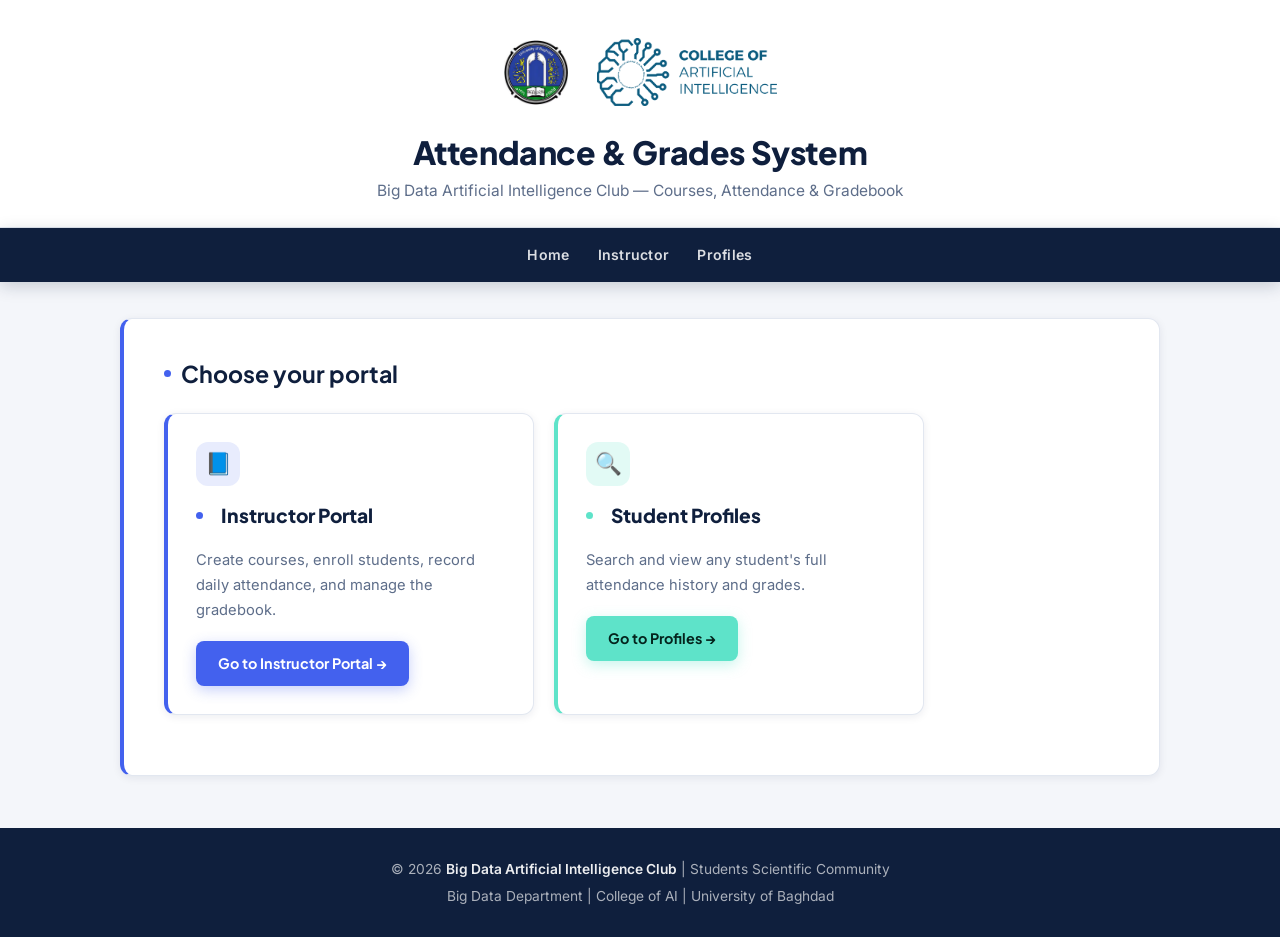
<file: index.html>
<!DOCTYPE html>
<html lang="en">
<head>
  <meta charset="UTF-8">
  <title>Attendance & Grades — Big Data AI Club</title>
  <link rel="icon" type="image/png" href="favicon.png">
  <meta name="viewport" content="width=device-width, initial-scale=1.0">
  <link rel="preconnect" href="https://fonts.googleapis.com">
  <link rel="preconnect" href="https://fonts.gstatic.com" crossorigin>
  <link href="https://fonts.googleapis.com/css2?family=Plus+Jakarta+Sans:wght@400;600;700;800&family=Inter:wght@400;500;600&display=swap" rel="stylesheet">
  <style>
/* =============================================
   BIG DATA AI CLUB — Modern Responsive CSS
   Fonts: Plus Jakarta Sans + Inter
   ============================================= */

@import url('https://fonts.googleapis.com/css2?family=Plus+Jakarta+Sans:wght@400;600;700;800&family=Inter:wght@400;500;600&display=swap');

*, *::before, *::after { box-sizing: border-box; margin: 0; padding: 0; }

:root {
  --navy:         #0F1F3D;
  --indigo:       #4361EE;
  --indigo-light: #6B83F2;
  --indigo-pale:  #EEF2FF;
  --gold:         #F8C200;
  --white:        #FFFFFF;
  --surface:      #F4F6FA;
  --card:         #FFFFFF;
  --border:       #E2E7F0;
  --text-main:    #1A2340;
  --text-muted:   #5E6E8A;
  --shadow-sm:    0 2px 8px rgba(15,31,61,0.08);
  --shadow-md:    0 6px 24px rgba(15,31,61,0.13);
  --radius:       12px;
}

html {
  font-family: 'Inter', system-ui, sans-serif;
  font-size: 16px;
  color: var(--text-main);
  background: var(--surface);
  line-height: 1.65;
  -webkit-font-smoothing: antialiased;
}

/* ── HEADER ── */
header {
  text-align: center;
  padding: 32px 24px 24px;
  background: var(--white);
  border-bottom: 1px solid var(--border);
  box-shadow: var(--shadow-sm);
}

.logo-container {
  display: flex;
  justify-content: center;
  align-items: center;
  gap: 28px;
  margin-bottom: 14px;
  flex-wrap: wrap;
}

.club-logo {
  height: 68px;
  max-width: 180px;
  object-fit: contain;
  transition: transform 0.25s ease, opacity 0.2s ease;
}
.club-logo:hover { transform: scale(1.05); opacity: 0.88; }

header h1 {
  font-family: 'Plus Jakarta Sans', sans-serif;
  font-size: 2em;
  font-weight: 800;
  color: var(--navy);
  margin: 0 0 6px;
  letter-spacing: -0.4px;
  line-height: 1.2;
}
header h1 a { color: inherit; text-decoration: none; }

/* Subtitle — always one line, ellipsis if needed */
header p {
  font-size: 0.97em;
  color: var(--text-muted);
  white-space: nowrap;
  overflow: hidden;
  text-overflow: ellipsis;
  max-width: 100%;
  margin: 0 auto;
}

/* ── NEWS BAR ── */
.news-bar {
  background: var(--indigo-pale);
  border-bottom: 2px solid var(--indigo-light);
}
.news-bar-inner {
  display: flex;
  align-items: center;
  max-width: 1040px;
  margin: 0 auto;
  padding: 9px 20px;
  gap: 12px;
}

.news-label {
  font-family: 'Plus Jakarta Sans', sans-serif;
  font-weight: 700;
  font-size: 0.72em;
  letter-spacing: 0.1em;
  text-transform: uppercase;
  color: var(--white);
  background: var(--indigo);
  padding: 3px 11px;
  border-radius: 20px;
  white-space: nowrap;
  flex-shrink: 0;
}

.news-slider-vertical {
  position: relative;
  height: 32px;
  overflow: hidden;
  flex: 1;
  min-width: 0;
}
.news-slider-vertical .slide-track {
  display: flex;
  flex-direction: column;
  transition: transform 0.5s cubic-bezier(0.4,0,0.2,1);
}
.news-slider-vertical .slide {
  height: 32px;
  display: flex;
  align-items: center;
  min-width: 0;
}
.news-slider-vertical .slide p {
  margin: 0;
  font-size: 0.92em;
  font-weight: 500;
  color: var(--navy);
  white-space: nowrap;
  overflow: hidden;
  text-overflow: ellipsis;
}

/* ── NAVIGATION ── */
nav {
  display: flex;
  align-items: center;
  justify-content: center;
  flex-wrap: wrap;
  background: var(--navy);
  padding: 0 16px;
  box-shadow: 0 4px 16px rgba(15,31,61,0.2);
  position: sticky;
  top: 0;
  z-index: 100;
}

.nav-toggle {
  display: none;
  background: none;
  border: none;
  cursor: pointer;
  padding: 16px 4px;
  flex-direction: column;
  gap: 5px;
  margin-left: auto;
}
.nav-toggle span {
  display: block;
  width: 22px;
  height: 2px;
  background: var(--white);
  border-radius: 2px;
  transition: all 0.25s ease;
}

.nav-links {
  display: flex;
  flex-wrap: wrap;
  align-items: center;
  justify-content: center;
}

nav a, nav .dropbtn {
  color: rgba(255,255,255,0.85);
  text-decoration: none;
  padding: 15px 14px;
  font-size: 0.88em;
  font-weight: 600;
  letter-spacing: 0.02em;
  transition: color 0.18s, background 0.18s;
  position: relative;
  display: inline-block;
  background: none;
  border: none;
  cursor: pointer;
  white-space: nowrap;
  font-family: inherit;
}

nav a::after {
  content: '';
  position: absolute;
  bottom: 8px; left: 14px; right: 14px;
  height: 2px;
  background: var(--gold);
  border-radius: 2px;
  transform: scaleX(0);
  transition: transform 0.22s ease;
}
nav a:hover { color: var(--white); background: rgba(255,255,255,0.08); border-radius: 6px; }
nav a:hover::after { transform: scaleX(1); }
nav .dropbtn:hover { color: var(--white); background: rgba(255,255,255,0.08); border-radius: 6px; }

/* ── DROPDOWN ── */
.dropdown { position: relative; }

/* invisible padding bridge — mouse never leaves the element */
.dropdown-content {
  display: none;
  position: absolute;
  top: 100%;
  left: 0;
  padding-top: 6px;
  min-width: 200px;
  z-index: 200;
}

.dropdown-content-inner {
  background: var(--white);
  border-radius: 10px;
  overflow: hidden;
  box-shadow: 0 12px 32px rgba(15,31,61,0.18);
  border: 1px solid var(--border);
}

.dropdown-content a {
  display: block;
  padding: 11px 18px;
  color: var(--text-main);
  font-size: 0.88em;
  font-weight: 500;
  transition: background 0.15s, color 0.15s, border-color 0.15s;
  border-left: 3px solid transparent;
  text-decoration: none;
}
.dropdown-content a::after { display: none; }
.dropdown-content a:hover {
  background: var(--indigo-pale);
  color: var(--indigo);
  border-left-color: var(--indigo);
}
.dropdown:hover .dropdown-content { display: block; }

/* ── SECTIONS ── */
section {
  max-width: 1040px;
  margin: 36px auto;
  padding: 36px 40px;
  background: var(--card);
  border-radius: var(--radius);
  box-shadow: var(--shadow-sm);
  border: 1px solid var(--border);
  border-left: 4px solid var(--indigo);
  transition: box-shadow 0.25s;
}
section:hover { box-shadow: var(--shadow-md); }

section h2 {
  font-family: 'Plus Jakarta Sans', sans-serif;
  font-size: 1.45em;
  font-weight: 700;
  color: var(--navy);
  margin: 0 0 16px;
  display: flex;
  align-items: center;
  gap: 10px;
}
section h2::before {
  content: '';
  display: inline-block;
  width: 7px; height: 7px;
  background: var(--indigo);
  border-radius: 50%;
  flex-shrink: 0;
}

section p { color: var(--text-main); line-height: 1.75; }

section ul {
  list-style: none;
  padding: 0; margin: 0;
  display: flex;
  flex-direction: column;
  gap: 10px;
}
section ul li {
  font-size: 0.96em;
  padding: 12px 16px;
  background: var(--surface);
  border-radius: 8px;
  border-left: 3px solid var(--indigo-light);
  transition: background 0.18s;
  line-height: 1.5;
}
section ul li:hover { background: var(--indigo-pale); }

/* Named section variants */
#mission { background: linear-gradient(135deg, #F0F4FF 0%, #FAFBFF 100%); }
#announcements { border-left-color: var(--gold); }
#announcements h2::before { background: var(--gold); }

/* Empty state for activity pages */
.empty-state {
  text-align: center;
  padding: 40px 20px;
  color: var(--text-muted);
}
.empty-state svg { margin-bottom: 14px; opacity: 0.35; }
.empty-state p { font-size: 0.97em; }

/* ── FORMS ── */
form {
  display: flex;
  flex-direction: column;
  gap: 16px;
  max-width: 600px;
  margin-top: 8px;
}

form label {
  display: flex;
  flex-direction: column;
  gap: 6px;
  font-size: 0.88em;
  font-weight: 600;
  color: var(--navy);
}

form input[type="text"],
form input[type="email"],
form textarea,
form select {
  font-family: 'Inter', sans-serif;
  font-size: 0.95em;
  color: var(--text-main);
  background: var(--white);
  border: 1.5px solid var(--border);
  border-radius: 8px;
  padding: 11px 14px;
  width: 100%;
  outline: none;
  transition: border-color 0.2s, box-shadow 0.2s;
  appearance: none;
  -webkit-appearance: none;
}
form input:focus, form textarea:focus, form select:focus {
  border-color: var(--indigo);
  box-shadow: 0 0 0 3px rgba(67,97,238,0.12);
}
form input::placeholder, form textarea::placeholder { color: #B0BCD0; }
form textarea { min-height: 130px; resize: vertical; line-height: 1.6; }
form select {
  background-image: url("data:image/svg+xml,%3Csvg xmlns='http://www.w3.org/2000/svg' width='12' height='8' viewBox='0 0 12 8'%3E%3Cpath d='M1 1l5 5 5-5' stroke='%235E6E8A' stroke-width='1.5' fill='none' stroke-linecap='round'/%3E%3C/svg%3E");
  background-repeat: no-repeat;
  background-position: right 14px center;
  padding-right: 38px;
  cursor: pointer;
}
form input[type="file"] {
  padding: 10px 14px;
  background: var(--surface);
  border: 1.5px dashed var(--border);
  border-radius: 8px;
  cursor: pointer;
  font-size: 0.88em;
  color: var(--text-muted);
  transition: border-color 0.2s, background 0.2s;
}
form input[type="file"]:hover { border-color: var(--indigo); background: var(--indigo-pale); }

form button[type="submit"],
form input[type="submit"] {
  font-family: 'Plus Jakarta Sans', sans-serif;
  font-size: 0.95em;
  font-weight: 700;
  color: var(--white);
  background: var(--indigo);
  border: none;
  border-radius: 8px;
  padding: 13px 32px;
  cursor: pointer;
  align-self: flex-start;
  box-shadow: 0 4px 14px rgba(67,97,238,0.3);
  transition: background 0.2s, transform 0.15s, box-shadow 0.2s;
  letter-spacing: 0.02em;
}
form button[type="submit"]:hover,
form input[type="submit"]:hover {
  background: #3350D0;
  transform: translateY(-1px);
  box-shadow: 0 6px 20px rgba(67,97,238,0.38);
}
form button[type="submit"]:active { transform: translateY(0); }

/* ── FOOTER ── */
footer {
  text-align: center;
  padding: 28px 24px;
  background: var(--navy);
  color: rgba(255,255,255,0.65);
  font-size: 0.86em;
  margin-top: 52px;
  line-height: 1.9;
}
footer strong { color: rgba(255,255,255,0.92); font-weight: 600; }

/* ── RESPONSIVE: Tablet ── */
@media (max-width: 900px) {
  section { margin: 24px 20px; padding: 28px 26px; }
  header h1 { font-size: 1.7em; }
}

/* ── RESPONSIVE: Mobile ── */
@media (max-width: 768px) {
  header { padding: 24px 20px 18px; }
  header h1 { font-size: 1.35em; }
  header p { font-size: 0.85em; }
  .club-logo { height: 52px; max-width: 130px; }
  .logo-container { gap: 16px; margin-bottom: 10px; }

  .nav-toggle { display: flex; }

  nav {
    flex-direction: column;
    flex-wrap: nowrap;
    padding: 0;
    justify-content: flex-start;
  }
  .nav-links {
    display: none;
    flex-direction: column;
    align-items: stretch;
    width: 100%;
    border-top: 1px solid rgba(255,255,255,0.1);
  }
  .nav-links.open { display: flex; }

  nav a, nav .dropbtn {
    width: 100%;
    text-align: left;
    padding: 13px 20px;
    border-bottom: 1px solid rgba(255,255,255,0.07);
    border-radius: 0;
    font-size: 0.93em;
  }
  nav a::after { display: none; }

  /* Mobile dropdown inline */
  .dropdown-content {
    position: static;
    display: none;
    padding-top: 0;
  }
  .dropdown-content-inner {
    background: rgba(0,0,0,0.18);
    border-radius: 0;
    box-shadow: none;
    border: none;
  }
  .dropdown.open .dropdown-content { display: block; }
  .dropdown-content a {
    color: rgba(255,255,255,0.8);
    background: transparent;
    border-left: none;
    padding-left: 36px;
    font-size: 0.88em;
  }
  .dropdown-content a:hover { background: rgba(255,255,255,0.08); color: var(--white); border-left-color: transparent; }

  .news-bar-inner { flex-direction: row; padding: 8px 14px; gap: 10px; }
  .news-slider-vertical { height: 28px; }
  .news-slider-vertical .slide { height: 28px; }
  .news-slider-vertical .slide p { font-size: 0.85em; }

  section { margin: 16px 12px; padding: 22px 18px; }
  section h2 { font-size: 1.2em; }

  form button[type="submit"],
  form input[type="submit"] { width: 100%; text-align: center; align-self: stretch; }
}

/* ── RESPONSIVE: Small Mobile ── */
@media (max-width: 480px) {
  header h1 { font-size: 1.15em; }
  header p { font-size: 0.8em; }
  .club-logo { height: 44px; max-width: 100px; }
  .logo-container { gap: 12px; }
  section { margin: 10px 8px; padding: 16px 14px; }
  section h2 { font-size: 1.05em; }
  footer { font-size: 0.78em; padding: 22px 16px; }
}

/* ── ACCESSIBILITY ── */
a:focus-visible, button:focus-visible,
input:focus-visible, select:focus-visible, textarea:focus-visible {
  outline: 2px solid var(--gold);
  outline-offset: 3px;
  border-radius: 4px;
}
@media (prefers-reduced-motion: reduce) {
  *, *::before, *::after { transition: none !important; animation: none !important; }
}
/* =============================================
   DASHBOARD EXTRAS — built on the club's design tokens
   (navy / indigo / gold — Plus Jakarta Sans + Inter)
   ============================================= */

/* ── Auth top bar (identical pattern to club site) ── */
.auth-topbar {
  background: var(--navy);
  padding: 8px 24px;
  display: flex;
  align-items: center;
  justify-content: flex-end;
  gap: 10px;
  font-size: 0.82em;
  min-height: 38px;
}
.auth-topbar .not-signed { display: flex; align-items: center; gap: 8px; color: rgba(255,255,255,0.55); }
.auth-topbar .signed-in { display: none; align-items: center; gap: 10px; }
.tb-signin-btn {
  background: rgba(255,255,255,0.12);
  border: 1px solid rgba(255,255,255,0.25);
  border-radius: 6px;
  color: rgba(255,255,255,0.9);
  padding: 4px 12px;
  cursor: pointer;
  font-size: 0.85em;
  font-family: inherit;
  display: inline-flex;
  align-items: center;
  gap: 6px;
  transition: background 0.18s, border-color 0.18s;
}
.tb-signin-btn:hover { background: rgba(255,255,255,0.22); border-color: rgba(255,255,255,0.4); }
.tb-signin-btn img { width: 14px; height: 14px; }
.auth-topbar img.avatar { width: 26px; height: 26px; border-radius: 50%; border: 1.5px solid rgba(255,255,255,0.35); }
.auth-topbar .tb-name { color: rgba(255,255,255,0.92); font-weight: 600; }
.auth-topbar .tb-role { font-size: 0.78em; font-weight: 700; padding: 2px 9px; border-radius: 20px; letter-spacing: 0.05em; }
.tb-signout {
  background: rgba(255,255,255,0.1); border: 1px solid rgba(255,255,255,0.2);
  border-radius: 5px; color: rgba(255,255,255,0.75); padding: 3px 10px; cursor: pointer;
  font-size: 0.82em; font-family: inherit; transition: background 0.18s, color 0.18s;
}
.tb-signout:hover { background: rgba(255,255,255,0.22); color: #fff; }

.tb-popup-overlay {
  display: none; position: fixed; inset: 0; background: rgba(10,16,32,0.6); z-index: 9998;
  align-items: flex-start; justify-content: flex-end; padding-top: 42px; padding-right: 24px;
}
.tb-popup-overlay.open { display: flex; }
.tb-popup { background: #fff; border-radius: 12px; padding: 28px 28px 24px; width: 300px; box-shadow: 0 12px 40px rgba(0,0,0,0.25); text-align: center; animation: popIn 0.2s ease; position: relative; }
@keyframes popIn { from { opacity:0; transform:translateY(-8px); } to { opacity:1; transform:translateY(0); } }
.tb-popup h3 { font-family: 'Plus Jakarta Sans', sans-serif; font-size: 1em; font-weight: 800; color: var(--navy); margin-bottom: 6px; }
.tb-popup p { font-size: 0.82em; color: var(--text-muted); margin-bottom: 18px; line-height: 1.5; }
.tb-google-btn {
  display: inline-flex; align-items: center; gap: 10px; background: #fff; border: 1.5px solid var(--border);
  border-radius: 8px; padding: 10px 20px; font-family: 'Plus Jakarta Sans', sans-serif;
  font-size: 0.92em; font-weight: 600; color: var(--text-main); cursor: pointer; width: 100%; justify-content: center;
  transition: box-shadow 0.2s, border-color 0.2s;
}
.tb-google-btn:hover { box-shadow: 0 4px 14px rgba(0,0,0,0.1); border-color: #aaa; }
.tb-google-btn img { width: 18px; height: 18px; }
.tb-popup-close { position: absolute; top: 10px; right: 14px; background: none; border: none; font-size: 1.3em; cursor: pointer; color: #888; line-height: 1; }
.tb-spinner { display: none; width: 28px; height: 28px; border: 3px solid var(--border); border-top-color: var(--indigo); border-radius: 50%; animation: spin 0.8s linear infinite; margin: 12px auto; }
@keyframes spin { to { transform: rotate(360deg); } }

.center-modal { display:none; position:fixed; inset:0; background:rgba(10,16,32,0.85); z-index:99999; align-items:center; justify-content:center; padding:20px; }
.center-modal.open { display:flex; }
.center-modal-box { background:#fff; border-radius:14px; max-width:420px; width:100%; padding:36px 32px; text-align:center; box-shadow:0 20px 60px rgba(0,0,0,0.3); animation:popIn 0.25s ease; }

/* ── Dashboard shell ── */
.dash-main { max-width: 1180px; margin: 0 auto; padding: 28px 20px 60px; }

.stats-grid { display:grid; grid-template-columns:repeat(auto-fit,minmax(200px,1fr)); gap:16px; margin-bottom: 24px; }
.stat-card {
  background: var(--card); border: 1px solid var(--border); border-radius: var(--radius);
  box-shadow: var(--shadow-sm); padding: 20px; display:flex; align-items:center; gap:14px;
  border-left: 4px solid var(--indigo);
}
.stat-icon { font-size: 1.6em; width:48px; height:48px; display:flex; align-items:center; justify-content:center; border-radius:12px; background:var(--indigo-pale); flex-shrink:0; }
.stat-card h3 { font-family:'Plus Jakarta Sans',sans-serif; font-size:1.5em; font-weight:800; color:var(--navy); margin:0; }
.stat-card p { font-size:0.85em; color:var(--text-muted); margin:0; }

.tabs-row { display:flex; gap:8px; flex-wrap:wrap; margin-bottom:20px; }
.tab-btn {
  font-family:'Plus Jakarta Sans',sans-serif; font-size:0.9em; font-weight:700;
  padding:10px 20px; border-radius:8px; border:1.5px solid var(--border);
  background:var(--white); color:var(--text-muted); cursor:pointer; transition:all .18s;
}
.tab-btn:hover { border-color:var(--indigo); color:var(--indigo); }
.tab-btn.active { background:var(--navy); border-color:var(--navy); color:#fff; }

.dash-panel { background:var(--card); border:1px solid var(--border); border-radius:var(--radius); box-shadow:var(--shadow-sm); padding:28px; margin-bottom:24px; border-left:4px solid var(--indigo); }
.dash-panel h2 { font-family:'Plus Jakarta Sans',sans-serif; font-size:1.2em; font-weight:800; color:var(--navy); margin:0 0 16px; display:flex; align-items:center; gap:10px; }
.dash-panel h2::before { content:''; width:7px; height:7px; background:var(--indigo); border-radius:50%; flex-shrink:0; }
.portal-card { transition:transform .2s ease, box-shadow .2s ease; }
.portal-card:hover { transform:translateY(-4px); box-shadow:0 12px 28px rgba(15,23,42,0.12); }
.portal-icon { width:44px; height:44px; border-radius:12px; display:flex; align-items:center; justify-content:center; font-size:1.35em; margin-bottom:14px; }
.dash-panel h2.custom-bullet::before { display:none; }

.grid-2 { display:grid; grid-template-columns:1fr 1fr; gap:20px; }
@media(max-width:860px){ .grid-2 { grid-template-columns:1fr; } }

.field-row { display:grid; grid-template-columns:1fr 1fr; gap:12px; margin-bottom:12px; }
@media(max-width:560px){ .field-row { grid-template-columns:1fr; } }

.dash-panel input, .dash-panel select {
  font-family:'Inter',sans-serif; font-size:0.92em; color:var(--text-main); background:#fff;
  border:1.5px solid var(--border); border-radius:8px; padding:10px 12px; width:100%; outline:none;
  transition:border-color .2s, box-shadow .2s;
}
.dash-panel input:focus, .dash-panel select:focus { border-color:var(--indigo); box-shadow:0 0 0 3px rgba(67,97,238,0.12); }
.dash-panel label { display:block; font-size:0.82em; font-weight:600; color:var(--navy); margin-bottom:6px; }

.btn { font-family:'Plus Jakarta Sans',sans-serif; font-weight:700; font-size:0.9em; border:none; border-radius:8px; padding:11px 22px; cursor:pointer; transition:background .2s, transform .15s, box-shadow .2s; }
.btn-primary { color:#fff; background:var(--indigo); box-shadow:0 4px 14px rgba(67,97,238,0.3); }
.btn-primary:hover { background:#3350D0; transform:translateY(-1px); }
.btn-teal { color:#04241d; background:#5ee3c9; box-shadow:0 4px 14px rgba(94,227,201,0.35); }
.btn-teal:hover { background:#46d4b8; transform:translateY(-1px); }
.btn-gold { color:var(--navy); background:var(--gold); }
.btn-gold:hover { transform:translateY(-1px); }
.btn-danger { color:#fff; background:#C62828; }
.btn-danger:hover { background:#B71C1C; }
.btn-ghost { color:var(--navy); background:var(--surface); border:1.5px solid var(--border); }
.btn-ghost:hover { border-color:var(--indigo); color:var(--indigo); }
.btn-sm { padding:6px 12px; font-size:0.8em; }

.badge-role { display:inline-block; font-size:0.72em; font-weight:700; padding:3px 10px; border-radius:20px; letter-spacing:0.05em; }
.badge-admin { background:#1A2340; color:var(--gold); border:1px solid var(--gold); }
.badge-professor { background:#FFF8EC; color:#9a6f00; }
.badge-student { background:var(--indigo-pale); color:var(--indigo); }

/* ── Excel-style tables ── */
.table-wrap { overflow-x:auto; border:1px solid var(--border); border-radius:10px; }
table.grid-table { width:100%; border-collapse:collapse; font-size:0.86em; min-width:520px; }
table.grid-table th, table.grid-table td { padding:9px 12px; border-bottom:1px solid var(--border); text-align:left; white-space:nowrap; }
table.grid-table thead th { background:var(--surface); color:var(--navy); font-family:'Plus Jakarta Sans',sans-serif; font-weight:700; font-size:0.82em; position:sticky; top:0; }
table.grid-table tbody tr:hover { background:var(--indigo-pale); }
table.grid-table td.sticky-col { position:sticky; left:0; background:#fff; font-weight:600; }
table.grid-table select, table.grid-table input { padding:6px 8px; font-size:0.85em; border:1.5px solid var(--border); border-radius:6px; width:100%; min-width:90px; }

.status-present { color:#2E7D32; font-weight:700; }
.status-absent { color:#C62828; font-weight:700; }
.status-late { color:#9a6f00; font-weight:700; }

.status-msg { font-family:'Inter',sans-serif; font-size:0.85em; margin-top:10px; min-height:18px; }
.status-msg.ok { color:#2E7D32; }
.status-msg.err { color:#C62828; }

.empty-hint { text-align:center; padding:30px 16px; color:var(--text-muted); font-size:0.9em; }

.access-gate { max-width:440px; margin:80px auto; text-align:center; padding:0 20px; }
.access-gate img.club-logo-lg { height:70px; margin-bottom:18px; }
.access-gate h1 { font-family:'Plus Jakarta Sans',sans-serif; font-size:1.5em; font-weight:800; color:var(--navy); margin-bottom:8px; }
.access-gate p.sub { color:var(--text-muted); font-size:0.95em; margin-bottom:26px; }

  </style>
</head>
<body>
  <header>
    <div class="logo-container">
      <a href="https://uobaghdad.edu.iq/" target="_blank">
        <img src="logo3.png" alt="University of Baghdad Logo" class="club-logo" style="height:65px;width:65px;object-fit:contain;">
      </a>
      <a href="https://en.coai.uobaghdad.edu.iq/" target="_blank">
        <img src="coai-english-logo.png" alt="College of AI Logo" class="club-logo" style="height:80px;width:auto;object-fit:contain;">
      </a>
    </div>
    <h1>Attendance &amp; Grades System</h1>
    <p>Big Data Artificial Intelligence Club — Courses, Attendance &amp; Gradebook</p>
  </header>

  <nav>
    <div class="nav-links">
      <a href="index.html">Home</a>
      <a href="teacher.html">Instructor</a>
      <a href="profiles.html">Profiles</a>
    </div>
  </nav>

  <section>
    <h2>Choose your portal</h2>
    <div class="grid-2" style="margin-top:20px; grid-template-columns:repeat(2,1fr); max-width:760px;">
      <div class="dash-panel portal-card" style="border-left-color:var(--indigo);">
        <div class="portal-icon" style="background:rgba(67,97,238,0.12); color:var(--indigo);">📘</div>
        <h2 class="custom-bullet" style="border:none;"><span style="display:inline-block;width:7px;height:7px;border-radius:50%;background:var(--indigo);margin-inline-end:8px;"></span>Instructor Portal</h2>
        <p style="color:var(--text-muted); font-size:0.92em; margin-bottom:18px; line-height:1.7;">
          Create courses, enroll students, record daily attendance, and manage the gradebook.
        </p>
        <a href="teacher.html" class="btn btn-primary" style="text-decoration:none; display:inline-block;">Go to Instructor Portal →</a>
      </div>
      <div class="dash-panel portal-card" style="border-left-color:#5ee3c9;">
        <div class="portal-icon" style="background:rgba(94,227,201,0.18); color:#0f9c82;">🔍</div>
        <h2 class="custom-bullet" style="border:none;"><span style="display:inline-block;width:7px;height:7px;border-radius:50%;background:#5ee3c9;margin-inline-end:8px;"></span>Student Profiles</h2>
        <p style="color:var(--text-muted); font-size:0.92em; margin-bottom:18px; line-height:1.7;">
          Search and view any student's full attendance history and grades.
        </p>
        <a href="profiles.html" class="btn btn-teal" style="text-decoration:none; display:inline-block;">Go to Profiles →</a>
      </div>
    </div>
  </section>

  <footer>
    <p>&copy; <span id="footerYear">2026</span> <strong>Big Data Artificial Intelligence Club</strong> | Students Scientific Community</p>
    <p>Big Data Department | College of AI | University of Baghdad</p>
  </footer>
  <script>document.getElementById('footerYear').textContent = new Date().getFullYear();</script>
</body>
</html>
</file>
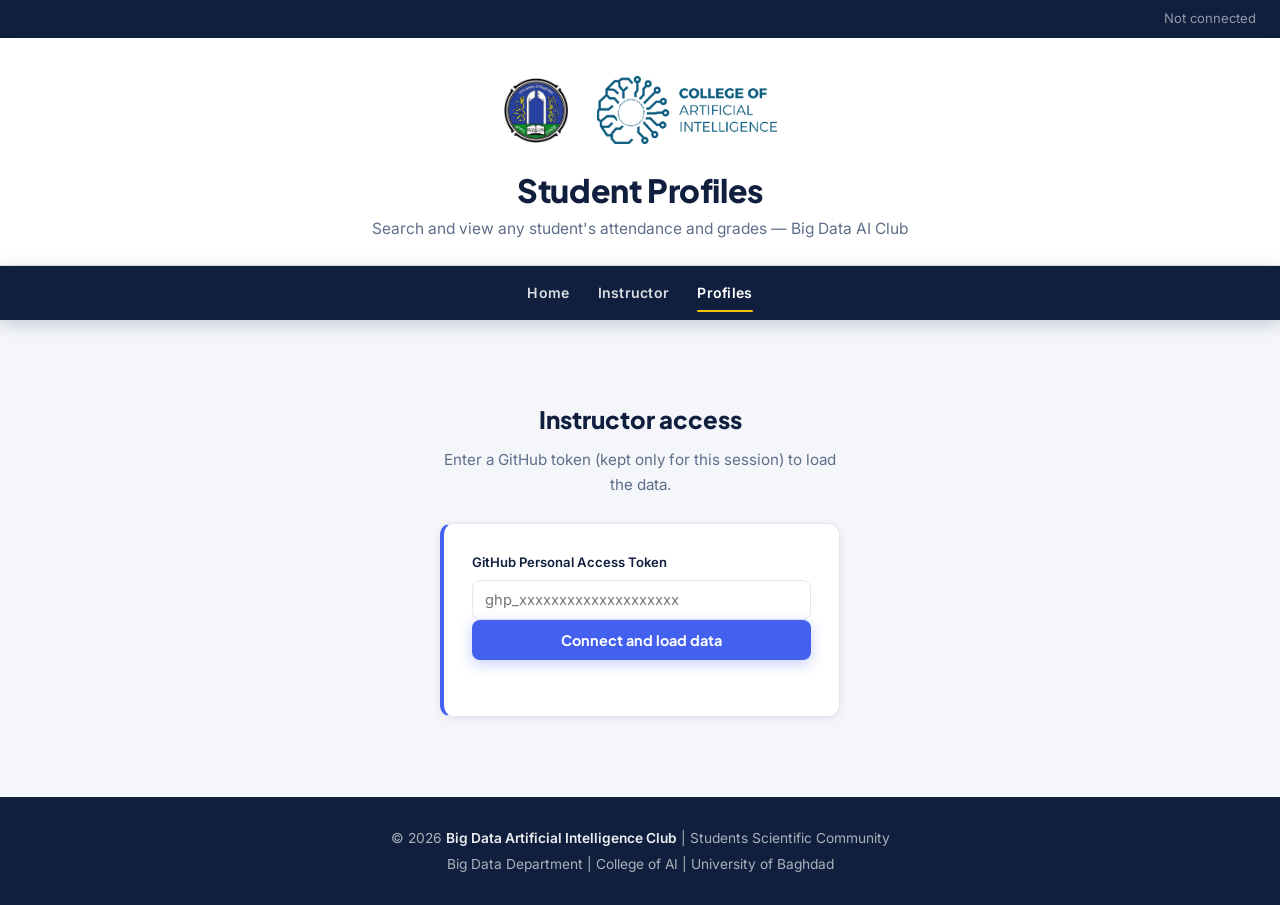
<file: profiles.html>
<!DOCTYPE html>
<html lang="en">
<head>
  <meta charset="UTF-8">
  <title>Student Profiles — Big Data AI Club</title>
  <link rel="icon" type="image/png" href="favicon.png">
  <meta name="viewport" content="width=device-width, initial-scale=1.0">
  <link rel="preconnect" href="https://fonts.googleapis.com">
  <link rel="preconnect" href="https://fonts.gstatic.com" crossorigin>
  <link href="https://fonts.googleapis.com/css2?family=Plus+Jakarta+Sans:wght@400;600;700;800&family=Inter:wght@400;500;600&display=swap" rel="stylesheet">
<style>
/* =============================================
   BIG DATA AI CLUB — Modern Responsive CSS
   Fonts: Plus Jakarta Sans + Inter
   ============================================= */

@import url('https://fonts.googleapis.com/css2?family=Plus+Jakarta+Sans:wght@400;600;700;800&family=Inter:wght@400;500;600&display=swap');

*, *::before, *::after { box-sizing: border-box; margin: 0; padding: 0; }

:root {
  --navy:         #0F1F3D;
  --indigo:       #4361EE;
  --indigo-light: #6B83F2;
  --indigo-pale:  #EEF2FF;
  --gold:         #F8C200;
  --white:        #FFFFFF;
  --surface:      #F4F6FA;
  --card:         #FFFFFF;
  --border:       #E2E7F0;
  --text-main:    #1A2340;
  --text-muted:   #5E6E8A;
  --shadow-sm:    0 2px 8px rgba(15,31,61,0.08);
  --shadow-md:    0 6px 24px rgba(15,31,61,0.13);
  --radius:       12px;
}

html {
  font-family: 'Inter', system-ui, sans-serif;
  font-size: 16px;
  color: var(--text-main);
  background: var(--surface);
  line-height: 1.65;
  -webkit-font-smoothing: antialiased;
}

/* ── HEADER ── */
header {
  text-align: center;
  padding: 32px 24px 24px;
  background: var(--white);
  border-bottom: 1px solid var(--border);
  box-shadow: var(--shadow-sm);
}

.logo-container {
  display: flex;
  justify-content: center;
  align-items: center;
  gap: 28px;
  margin-bottom: 14px;
  flex-wrap: wrap;
}

.club-logo {
  height: 68px;
  max-width: 180px;
  object-fit: contain;
  transition: transform 0.25s ease, opacity 0.2s ease;
}
.club-logo:hover { transform: scale(1.05); opacity: 0.88; }

header h1 {
  font-family: 'Plus Jakarta Sans', sans-serif;
  font-size: 2em;
  font-weight: 800;
  color: var(--navy);
  margin: 0 0 6px;
  letter-spacing: -0.4px;
  line-height: 1.2;
}
header h1 a { color: inherit; text-decoration: none; }

/* Subtitle — always one line, ellipsis if needed */
header p {
  font-size: 0.97em;
  color: var(--text-muted);
  white-space: nowrap;
  overflow: hidden;
  text-overflow: ellipsis;
  max-width: 100%;
  margin: 0 auto;
}

/* ── NEWS BAR ── */
.news-bar {
  background: var(--indigo-pale);
  border-bottom: 2px solid var(--indigo-light);
}
.news-bar-inner {
  display: flex;
  align-items: center;
  max-width: 1040px;
  margin: 0 auto;
  padding: 9px 20px;
  gap: 12px;
}

.news-label {
  font-family: 'Plus Jakarta Sans', sans-serif;
  font-weight: 700;
  font-size: 0.72em;
  letter-spacing: 0.1em;
  text-transform: uppercase;
  color: var(--white);
  background: var(--indigo);
  padding: 3px 11px;
  border-radius: 20px;
  white-space: nowrap;
  flex-shrink: 0;
}

.news-slider-vertical {
  position: relative;
  height: 32px;
  overflow: hidden;
  flex: 1;
  min-width: 0;
}
.news-slider-vertical .slide-track {
  display: flex;
  flex-direction: column;
  transition: transform 0.5s cubic-bezier(0.4,0,0.2,1);
}
.news-slider-vertical .slide {
  height: 32px;
  display: flex;
  align-items: center;
  min-width: 0;
}
.news-slider-vertical .slide p {
  margin: 0;
  font-size: 0.92em;
  font-weight: 500;
  color: var(--navy);
  white-space: nowrap;
  overflow: hidden;
  text-overflow: ellipsis;
}

/* ── NAVIGATION ── */
nav {
  display: flex;
  align-items: center;
  justify-content: center;
  flex-wrap: wrap;
  background: var(--navy);
  padding: 0 16px;
  box-shadow: 0 4px 16px rgba(15,31,61,0.2);
  position: sticky;
  top: 0;
  z-index: 100;
}

.nav-toggle {
  display: none;
  background: none;
  border: none;
  cursor: pointer;
  padding: 16px 4px;
  flex-direction: column;
  gap: 5px;
  margin-left: auto;
}
.nav-toggle span {
  display: block;
  width: 22px;
  height: 2px;
  background: var(--white);
  border-radius: 2px;
  transition: all 0.25s ease;
}

.nav-links {
  display: flex;
  flex-wrap: wrap;
  align-items: center;
  justify-content: center;
}

nav a, nav .dropbtn {
  color: rgba(255,255,255,0.85);
  text-decoration: none;
  padding: 15px 14px;
  font-size: 0.88em;
  font-weight: 600;
  letter-spacing: 0.02em;
  transition: color 0.18s, background 0.18s;
  position: relative;
  display: inline-block;
  background: none;
  border: none;
  cursor: pointer;
  white-space: nowrap;
  font-family: inherit;
}

nav a::after {
  content: '';
  position: absolute;
  bottom: 8px; left: 14px; right: 14px;
  height: 2px;
  background: var(--gold);
  border-radius: 2px;
  transform: scaleX(0);
  transition: transform 0.22s ease;
}
nav a:hover { color: var(--white); background: rgba(255,255,255,0.08); border-radius: 6px; }
nav a:hover::after { transform: scaleX(1); }
nav .dropbtn:hover { color: var(--white); background: rgba(255,255,255,0.08); border-radius: 6px; }

/* ── DROPDOWN ── */
.dropdown { position: relative; }

/* invisible padding bridge — mouse never leaves the element */
.dropdown-content {
  display: none;
  position: absolute;
  top: 100%;
  left: 0;
  padding-top: 6px;
  min-width: 200px;
  z-index: 200;
}

.dropdown-content-inner {
  background: var(--white);
  border-radius: 10px;
  overflow: hidden;
  box-shadow: 0 12px 32px rgba(15,31,61,0.18);
  border: 1px solid var(--border);
}

.dropdown-content a {
  display: block;
  padding: 11px 18px;
  color: var(--text-main);
  font-size: 0.88em;
  font-weight: 500;
  transition: background 0.15s, color 0.15s, border-color 0.15s;
  border-left: 3px solid transparent;
  text-decoration: none;
}
.dropdown-content a::after { display: none; }
.dropdown-content a:hover {
  background: var(--indigo-pale);
  color: var(--indigo);
  border-left-color: var(--indigo);
}
.dropdown:hover .dropdown-content { display: block; }

/* ── SECTIONS ── */
section {
  max-width: 1040px;
  margin: 36px auto;
  padding: 36px 40px;
  background: var(--card);
  border-radius: var(--radius);
  box-shadow: var(--shadow-sm);
  border: 1px solid var(--border);
  border-left: 4px solid var(--indigo);
  transition: box-shadow 0.25s;
}
section:hover { box-shadow: var(--shadow-md); }

section h2 {
  font-family: 'Plus Jakarta Sans', sans-serif;
  font-size: 1.45em;
  font-weight: 700;
  color: var(--navy);
  margin: 0 0 16px;
  display: flex;
  align-items: center;
  gap: 10px;
}
section h2::before {
  content: '';
  display: inline-block;
  width: 7px; height: 7px;
  background: var(--indigo);
  border-radius: 50%;
  flex-shrink: 0;
}

section p { color: var(--text-main); line-height: 1.75; }

section ul {
  list-style: none;
  padding: 0; margin: 0;
  display: flex;
  flex-direction: column;
  gap: 10px;
}
section ul li {
  font-size: 0.96em;
  padding: 12px 16px;
  background: var(--surface);
  border-radius: 8px;
  border-left: 3px solid var(--indigo-light);
  transition: background 0.18s;
  line-height: 1.5;
}
section ul li:hover { background: var(--indigo-pale); }

/* Named section variants */
#mission { background: linear-gradient(135deg, #F0F4FF 0%, #FAFBFF 100%); }
#announcements { border-left-color: var(--gold); }
#announcements h2::before { background: var(--gold); }

/* Empty state for activity pages */
.empty-state {
  text-align: center;
  padding: 40px 20px;
  color: var(--text-muted);
}
.empty-state svg { margin-bottom: 14px; opacity: 0.35; }
.empty-state p { font-size: 0.97em; }

/* ── FORMS ── */
form {
  display: flex;
  flex-direction: column;
  gap: 16px;
  max-width: 600px;
  margin-top: 8px;
}

form label {
  display: flex;
  flex-direction: column;
  gap: 6px;
  font-size: 0.88em;
  font-weight: 600;
  color: var(--navy);
}

form input[type="text"],
form input[type="email"],
form textarea,
form select {
  font-family: 'Inter', sans-serif;
  font-size: 0.95em;
  color: var(--text-main);
  background: var(--white);
  border: 1.5px solid var(--border);
  border-radius: 8px;
  padding: 11px 14px;
  width: 100%;
  outline: none;
  transition: border-color 0.2s, box-shadow 0.2s;
  appearance: none;
  -webkit-appearance: none;
}
form input:focus, form textarea:focus, form select:focus {
  border-color: var(--indigo);
  box-shadow: 0 0 0 3px rgba(67,97,238,0.12);
}
form input::placeholder, form textarea::placeholder { color: #B0BCD0; }
form textarea { min-height: 130px; resize: vertical; line-height: 1.6; }
form select {
  background-image: url("data:image/svg+xml,%3Csvg xmlns='http://www.w3.org/2000/svg' width='12' height='8' viewBox='0 0 12 8'%3E%3Cpath d='M1 1l5 5 5-5' stroke='%235E6E8A' stroke-width='1.5' fill='none' stroke-linecap='round'/%3E%3C/svg%3E");
  background-repeat: no-repeat;
  background-position: right 14px center;
  padding-right: 38px;
  cursor: pointer;
}
form input[type="file"] {
  padding: 10px 14px;
  background: var(--surface);
  border: 1.5px dashed var(--border);
  border-radius: 8px;
  cursor: pointer;
  font-size: 0.88em;
  color: var(--text-muted);
  transition: border-color 0.2s, background 0.2s;
}
form input[type="file"]:hover { border-color: var(--indigo); background: var(--indigo-pale); }

form button[type="submit"],
form input[type="submit"] {
  font-family: 'Plus Jakarta Sans', sans-serif;
  font-size: 0.95em;
  font-weight: 700;
  color: var(--white);
  background: var(--indigo);
  border: none;
  border-radius: 8px;
  padding: 13px 32px;
  cursor: pointer;
  align-self: flex-start;
  box-shadow: 0 4px 14px rgba(67,97,238,0.3);
  transition: background 0.2s, transform 0.15s, box-shadow 0.2s;
  letter-spacing: 0.02em;
}
form button[type="submit"]:hover,
form input[type="submit"]:hover {
  background: #3350D0;
  transform: translateY(-1px);
  box-shadow: 0 6px 20px rgba(67,97,238,0.38);
}
form button[type="submit"]:active { transform: translateY(0); }

/* ── FOOTER ── */
footer {
  text-align: center;
  padding: 28px 24px;
  background: var(--navy);
  color: rgba(255,255,255,0.65);
  font-size: 0.86em;
  margin-top: 52px;
  line-height: 1.9;
}
footer strong { color: rgba(255,255,255,0.92); font-weight: 600; }

/* ── RESPONSIVE: Tablet ── */
@media (max-width: 900px) {
  section { margin: 24px 20px; padding: 28px 26px; }
  header h1 { font-size: 1.7em; }
}

/* ── RESPONSIVE: Mobile ── */
@media (max-width: 768px) {
  header { padding: 24px 20px 18px; }
  header h1 { font-size: 1.35em; }
  header p { font-size: 0.85em; }
  .club-logo { height: 52px; max-width: 130px; }
  .logo-container { gap: 16px; margin-bottom: 10px; }

  .nav-toggle { display: flex; }

  nav {
    flex-direction: column;
    flex-wrap: nowrap;
    padding: 0;
    justify-content: flex-start;
  }
  .nav-links {
    display: none;
    flex-direction: column;
    align-items: stretch;
    width: 100%;
    border-top: 1px solid rgba(255,255,255,0.1);
  }
  .nav-links.open { display: flex; }

  nav a, nav .dropbtn {
    width: 100%;
    text-align: left;
    padding: 13px 20px;
    border-bottom: 1px solid rgba(255,255,255,0.07);
    border-radius: 0;
    font-size: 0.93em;
  }
  nav a::after { display: none; }

  /* Mobile dropdown inline */
  .dropdown-content {
    position: static;
    display: none;
    padding-top: 0;
  }
  .dropdown-content-inner {
    background: rgba(0,0,0,0.18);
    border-radius: 0;
    box-shadow: none;
    border: none;
  }
  .dropdown.open .dropdown-content { display: block; }
  .dropdown-content a {
    color: rgba(255,255,255,0.8);
    background: transparent;
    border-left: none;
    padding-left: 36px;
    font-size: 0.88em;
  }
  .dropdown-content a:hover { background: rgba(255,255,255,0.08); color: var(--white); border-left-color: transparent; }

  .news-bar-inner { flex-direction: row; padding: 8px 14px; gap: 10px; }
  .news-slider-vertical { height: 28px; }
  .news-slider-vertical .slide { height: 28px; }
  .news-slider-vertical .slide p { font-size: 0.85em; }

  section { margin: 16px 12px; padding: 22px 18px; }
  section h2 { font-size: 1.2em; }

  form button[type="submit"],
  form input[type="submit"] { width: 100%; text-align: center; align-self: stretch; }
}

/* ── RESPONSIVE: Small Mobile ── */
@media (max-width: 480px) {
  header h1 { font-size: 1.15em; }
  header p { font-size: 0.8em; }
  .club-logo { height: 44px; max-width: 100px; }
  .logo-container { gap: 12px; }
  section { margin: 10px 8px; padding: 16px 14px; }
  section h2 { font-size: 1.05em; }
  footer { font-size: 0.78em; padding: 22px 16px; }
}

/* ── ACCESSIBILITY ── */
a:focus-visible, button:focus-visible,
input:focus-visible, select:focus-visible, textarea:focus-visible {
  outline: 2px solid var(--gold);
  outline-offset: 3px;
  border-radius: 4px;
}
@media (prefers-reduced-motion: reduce) {
  *, *::before, *::after { transition: none !important; animation: none !important; }
}
/* =============================================
   DASHBOARD EXTRAS — built on the club's design tokens
   (navy / indigo / gold — Plus Jakarta Sans + Inter)
   ============================================= */

/* ── Auth top bar (identical pattern to club site) ── */
.auth-topbar {
  background: var(--navy);
  padding: 8px 24px;
  display: flex;
  align-items: center;
  justify-content: flex-end;
  gap: 10px;
  font-size: 0.82em;
  min-height: 38px;
}
.auth-topbar .not-signed { display: flex; align-items: center; gap: 8px; color: rgba(255,255,255,0.55); }
.auth-topbar .signed-in { display: none; align-items: center; gap: 10px; }
.tb-signin-btn {
  background: rgba(255,255,255,0.12);
  border: 1px solid rgba(255,255,255,0.25);
  border-radius: 6px;
  color: rgba(255,255,255,0.9);
  padding: 4px 12px;
  cursor: pointer;
  font-size: 0.85em;
  font-family: inherit;
  display: inline-flex;
  align-items: center;
  gap: 6px;
  transition: background 0.18s, border-color 0.18s;
}
.tb-signin-btn:hover { background: rgba(255,255,255,0.22); border-color: rgba(255,255,255,0.4); }
.tb-signin-btn img { width: 14px; height: 14px; }
.auth-topbar img.avatar { width: 26px; height: 26px; border-radius: 50%; border: 1.5px solid rgba(255,255,255,0.35); }
.auth-topbar .tb-name { color: rgba(255,255,255,0.92); font-weight: 600; }
.auth-topbar .tb-role { font-size: 0.78em; font-weight: 700; padding: 2px 9px; border-radius: 20px; letter-spacing: 0.05em; }
.tb-signout {
  background: rgba(255,255,255,0.1); border: 1px solid rgba(255,255,255,0.2);
  border-radius: 5px; color: rgba(255,255,255,0.75); padding: 3px 10px; cursor: pointer;
  font-size: 0.82em; font-family: inherit; transition: background 0.18s, color 0.18s;
}
.tb-signout:hover { background: rgba(255,255,255,0.22); color: #fff; }

.tb-popup-overlay {
  display: none; position: fixed; inset: 0; background: rgba(10,16,32,0.6); z-index: 9998;
  align-items: flex-start; justify-content: flex-end; padding-top: 42px; padding-right: 24px;
}
.tb-popup-overlay.open { display: flex; }
.tb-popup { background: #fff; border-radius: 12px; padding: 28px 28px 24px; width: 300px; box-shadow: 0 12px 40px rgba(0,0,0,0.25); text-align: center; animation: popIn 0.2s ease; position: relative; }
@keyframes popIn { from { opacity:0; transform:translateY(-8px); } to { opacity:1; transform:translateY(0); } }
.tb-popup h3 { font-family: 'Plus Jakarta Sans', sans-serif; font-size: 1em; font-weight: 800; color: var(--navy); margin-bottom: 6px; }
.tb-popup p { font-size: 0.82em; color: var(--text-muted); margin-bottom: 18px; line-height: 1.5; }
.tb-google-btn {
  display: inline-flex; align-items: center; gap: 10px; background: #fff; border: 1.5px solid var(--border);
  border-radius: 8px; padding: 10px 20px; font-family: 'Plus Jakarta Sans', sans-serif;
  font-size: 0.92em; font-weight: 600; color: var(--text-main); cursor: pointer; width: 100%; justify-content: center;
  transition: box-shadow 0.2s, border-color 0.2s;
}
.tb-google-btn:hover { box-shadow: 0 4px 14px rgba(0,0,0,0.1); border-color: #aaa; }
.tb-google-btn img { width: 18px; height: 18px; }
.tb-popup-close { position: absolute; top: 10px; right: 14px; background: none; border: none; font-size: 1.3em; cursor: pointer; color: #888; line-height: 1; }
.tb-spinner { display: none; width: 28px; height: 28px; border: 3px solid var(--border); border-top-color: var(--indigo); border-radius: 50%; animation: spin 0.8s linear infinite; margin: 12px auto; }
@keyframes spin { to { transform: rotate(360deg); } }

.center-modal { display:none; position:fixed; inset:0; background:rgba(10,16,32,0.85); z-index:99999; align-items:center; justify-content:center; padding:20px; }
.center-modal.open { display:flex; }
.center-modal-box { position:relative; background:#fff; border-radius:14px; max-width:420px; width:100%; padding:36px 32px; text-align:center; box-shadow:0 20px 60px rgba(0,0,0,0.3); animation:popIn 0.25s ease; }

/* ── Dashboard shell ── */
.dash-main { max-width: 1180px; margin: 0 auto; padding: 28px 20px 60px; }

.stats-grid { display:grid; grid-template-columns:repeat(auto-fit,minmax(200px,1fr)); gap:16px; margin-bottom: 24px; }
.stat-card {
  background: var(--card); border: 1px solid var(--border); border-radius: var(--radius);
  box-shadow: var(--shadow-sm); padding: 20px; display:flex; align-items:center; gap:14px;
  border-left: 4px solid var(--indigo);
}
.stat-icon { font-size: 1.6em; width:48px; height:48px; display:flex; align-items:center; justify-content:center; border-radius:12px; background:var(--indigo-pale); flex-shrink:0; }
.stat-card h3 { font-family:'Plus Jakarta Sans',sans-serif; font-size:1.5em; font-weight:800; color:var(--navy); margin:0; }
.stat-card p { font-size:0.85em; color:var(--text-muted); margin:0; }

.tabs-row { display:flex; gap:8px; flex-wrap:wrap; margin-bottom:20px; }
.tab-btn {
  font-family:'Plus Jakarta Sans',sans-serif; font-size:0.9em; font-weight:700;
  padding:10px 20px; border-radius:8px; border:1.5px solid var(--border);
  background:var(--white); color:var(--text-muted); cursor:pointer; transition:all .18s;
}
.tab-btn:hover { border-color:var(--indigo); color:var(--indigo); }
.tab-btn.active { background:var(--navy); border-color:var(--navy); color:#fff; }

.dash-panel { background:var(--card); border:1px solid var(--border); border-radius:var(--radius); box-shadow:var(--shadow-sm); padding:28px; margin-bottom:24px; border-left:4px solid var(--indigo); }
.dash-panel h2 { font-family:'Plus Jakarta Sans',sans-serif; font-size:1.2em; font-weight:800; color:var(--navy); margin:0 0 16px; display:flex; align-items:center; gap:10px; }
.dash-panel h2::before { content:''; width:7px; height:7px; background:var(--indigo); border-radius:50%; flex-shrink:0; }

.grid-2 { display:grid; grid-template-columns:1fr 1fr; gap:20px; }
@media(max-width:860px){ .grid-2 { grid-template-columns:1fr; } }

.field-row { display:grid; grid-template-columns:1fr 1fr; gap:12px; margin-bottom:12px; }
@media(max-width:560px){ .field-row { grid-template-columns:1fr; } }

.dash-panel input, .dash-panel select {
  font-family:'Inter',sans-serif; font-size:0.92em; color:var(--text-main); background:#fff;
  border:1.5px solid var(--border); border-radius:8px; padding:10px 12px; width:100%; outline:none;
  transition:border-color .2s, box-shadow .2s;
}
.dash-panel input:focus, .dash-panel select:focus { border-color:var(--indigo); box-shadow:0 0 0 3px rgba(67,97,238,0.12); }
.dash-panel label { display:block; font-size:0.82em; font-weight:600; color:var(--navy); margin-bottom:6px; }

.btn { font-family:'Plus Jakarta Sans',sans-serif; font-weight:700; font-size:0.9em; border:none; border-radius:8px; padding:11px 22px; cursor:pointer; transition:background .2s, transform .15s, box-shadow .2s; }
.btn-primary { color:#fff; background:var(--indigo); box-shadow:0 4px 14px rgba(67,97,238,0.3); }
.btn-primary:hover { background:#3350D0; transform:translateY(-1px); }
.btn-gold { color:var(--navy); background:var(--gold); }
.btn-gold:hover { transform:translateY(-1px); }
.btn-danger { color:#fff; background:#C62828; }
.btn-danger:hover { background:#B71C1C; }
.btn-ghost { color:var(--navy); background:var(--surface); border:1.5px solid var(--border); }
.btn-ghost:hover { border-color:var(--indigo); color:var(--indigo); }
.btn-sm { padding:6px 12px; font-size:0.8em; }

.badge-role { display:inline-block; font-size:0.72em; font-weight:700; padding:3px 10px; border-radius:20px; letter-spacing:0.05em; }
.badge-admin { background:#1A2340; color:var(--gold); border:1px solid var(--gold); }
.badge-professor { background:#FFF8EC; color:#9a6f00; }
.badge-student { background:var(--indigo-pale); color:var(--indigo); }

/* ── Excel-style tables ── */
.table-wrap { overflow-x:auto; border:1px solid var(--border); border-radius:10px; }
table.grid-table { width:100%; border-collapse:collapse; font-size:0.86em; min-width:520px; }
table.grid-table th, table.grid-table td { padding:9px 12px; border-bottom:1px solid var(--border); text-align:left; white-space:nowrap; }
table.grid-table thead th { background:var(--surface); color:var(--navy); font-family:'Plus Jakarta Sans',sans-serif; font-weight:700; font-size:0.82em; position:sticky; top:0; }
table.grid-table tbody tr:hover { background:var(--indigo-pale); }
table.grid-table td.sticky-col { position:sticky; left:0; background:#fff; font-weight:600; }
table.grid-table select, table.grid-table input { padding:6px 8px; font-size:0.85em; border:1.5px solid var(--border); border-radius:6px; width:100%; min-width:90px; }

.status-present { color:#2E7D32; font-weight:700; }
.status-absent { color:#C62828; font-weight:700; }
.status-late { color:#9a6f00; font-weight:700; }

.status-msg { font-family:'Inter',sans-serif; font-size:0.85em; margin-top:10px; min-height:18px; }
.status-msg.ok { color:#2E7D32; }
.status-msg.err { color:#C62828; }

.empty-hint { text-align:center; padding:30px 16px; color:var(--text-muted); font-size:0.9em; }

.access-gate { max-width:440px; margin:80px auto; text-align:center; padding:0 20px; }
.access-gate img.club-logo-lg { height:70px; margin-bottom:18px; }
.access-gate h1 { font-family:'Plus Jakarta Sans',sans-serif; font-size:1.5em; font-weight:800; color:var(--navy); margin-bottom:8px; }
.access-gate p.sub { color:var(--text-muted); font-size:0.95em; margin-bottom:26px; }

    nav a[href="profiles.html"] { color:#fff; }
    nav a[href="profiles.html"]::after { transform:scaleX(1); }
  </style>
</head>
<body>
  <div class="auth-topbar">
    <div class="not-signed" id="tbNotSigned">
      <span>Not connected</span>
    </div>
    <div class="signed-in" id="tbSignedIn">
      <span class="tb-role badge-role badge-admin">Instructor</span>
      <button class="tb-signout" onclick="tbSignOut()">Disconnect</button>
    </div>
  </div>

  <header>
    <div class="logo-container">
      <a href="https://uobaghdad.edu.iq/" target="_blank">
        <img src="logo3.png" alt="University of Baghdad Logo" class="club-logo" style="height:65px;width:65px;object-fit:contain;">
      </a>
      <a href="https://en.coai.uobaghdad.edu.iq/" target="_blank">
        <img src="coai-english-logo.png" alt="College of AI Logo" class="club-logo" style="height:80px;width:auto;object-fit:contain;">
      </a>
    </div>
    <h1><a href="index.html">Student Profiles</a></h1>
    <p>Search and view any student's attendance and grades — Big Data AI Club</p>
  </header>

  <nav>
    <div class="nav-links">
      <a href="index.html">Home</a>
      <a href="teacher.html">Instructor</a>
      <a href="profiles.html">Profiles</a>
    </div>
  </nav>

  <div class="access-gate" id="tokenGate">
    <h1>Instructor access</h1>
    <p class="sub">Enter a GitHub token (kept only for this session) to load the data.</p>
    <div class="dash-panel" style="text-align:left; max-width:440px; margin:0 auto;">
      <label>GitHub Personal Access Token</label>
      <input id="cfgToken" type="password" placeholder="ghp_xxxxxxxxxxxxxxxxxxxx">
      <button class="btn btn-primary" style="width:100%;" onclick="connect()">Connect and load data</button>
      <div class="status-msg err" id="connectStatus"></div>
    </div>
  </div>

  <main class="dash-main" id="dashboard" style="display:none;">
    <div class="dash-panel">
      <h2>Student profiles</h2>
      <div class="field-row">
        <div><label>Search by name, ID, or email</label><input id="profileSearch" placeholder="Type to search..." oninput="renderProfileList()"></div>
        <div><label>Filter by course</label><select id="profileCourseFilter" onchange="renderProfileList()"><option value="">All courses</option></select></div>
      </div>
      <div class="table-wrap">
        <table class="grid-table">
          <thead><tr><th></th><th>ID</th><th>Name</th><th>Email</th><th>Course</th><th>Attendance</th><th style="text-align:right;">Delete</th></tr></thead>
          <tbody id="profileList"></tbody>
        </table>
      </div>
      <div class="actions" style="justify-content:space-between; align-items:center; margin-top:12px;">
        <span class="status-msg" id="profilePageInfo" style="margin:0;"></span>
        <div style="display:flex; gap:8px;">
          <button class="btn btn-ghost btn-sm" onclick="changeProfilePage(-1)">← Previous</button>
          <button class="btn btn-ghost btn-sm" onclick="changeProfilePage(1)">Next →</button>
        </div>
      </div>
    </div>
  </main>

  <footer>
    <p>&copy; <span id="footerYear">2026</span> <strong>Big Data Artificial Intelligence Club</strong> | Students Scientific Community</p>
    <p>Big Data Department | College of AI | University of Baghdad</p>
  </footer>

  <div id="profileModal" class="center-modal">
    <div class="center-modal-box" style="max-width:640px; max-height:85vh; overflow-y:auto; text-align:left;">
      <button class="tb-popup-close" onclick="document.getElementById('profileModal').classList.remove('open')" style="position:absolute; top:14px; right:18px;">&#10005;</button>
      <h3 id="profileModalName" style="font-family:'Plus Jakarta Sans',sans-serif;font-size:1.3em;font-weight:800;color:var(--navy);margin-bottom:4px;"></h3>
      <p id="profileModalMeta" style="font-size:0.85em;color:var(--text-muted);margin-bottom:18px;"></p>
      <div class="stats-grid" id="profileModalStats" style="margin-bottom:20px;"></div>
      <h4 style="font-family:'Plus Jakarta Sans',sans-serif;font-size:0.95em;font-weight:700;color:var(--navy);margin-bottom:8px;">Attendance record</h4>
      <div class="table-wrap" style="margin-bottom:20px; max-height:220px; overflow-y:auto;">
        <table class="grid-table"><thead><tr><th>Date</th><th>Status</th></tr></thead><tbody id="profileModalAtt"></tbody></table>
      </div>
      <h4 style="font-family:'Plus Jakarta Sans',sans-serif;font-size:0.95em;font-weight:700;color:var(--navy);margin-bottom:8px;">Grades</h4>
      <div class="table-wrap" style="max-height:220px; overflow-y:auto;">
        <table class="grid-table"><thead><tr><th>Assessment</th><th>Score</th></tr></thead><tbody id="profileModalGrades"></tbody></table>
      </div>
    </div>
  </div>

  <script>
    const REPO = { owner: 'jalal0019', repo: 'Student_ws', branch: 'main', path: 'data' };

    let cfg = { ...REPO, token: '' }, courses = [], students = [], attendance = {}, grades = {};
    let shas = { courses: null, students: null, attendance: null, grades: null };

    window.onload = function(){
      tryAutoConnect();
    };

    window.tbSignOut = () => { localStorage.removeItem('teacherToken'); location.reload(); };

    async function ghGet(filename){
      const url = `https://api.github.com/repos/${cfg.owner}/${cfg.repo}/contents/${cfg.path}/${filename}?ref=${cfg.branch}`;
      const res = await fetch(url, { headers: { Authorization: `Bearer ${cfg.token}`, Accept:'application/vnd.github+json' } });
      if(res.status === 404) return { data: null, sha: null };
      if(!res.ok) throw new Error(`Failed to load ${filename}: ${res.status}`);
      const json = await res.json();
      const content = decodeURIComponent(escape(atob(json.content.replace(/\n/g,''))));
      return { data: JSON.parse(content), sha: json.sha };
    }
    async function ghPut(filename, dataObj, sha, message){
      const url = `https://api.github.com/repos/${cfg.owner}/${cfg.repo}/contents/${cfg.path}/${filename}`;
      const content = btoa(unescape(encodeURIComponent(JSON.stringify(dataObj, null, 2))));
      const body = { message: message || `update ${filename}`, content, branch: cfg.branch };
      if(sha) body.sha = sha;
      const res = await fetch(url, { method:'PUT', headers:{ Authorization:`Bearer ${cfg.token}`, Accept:'application/vnd.github+json', 'Content-Type':'application/json' }, body: JSON.stringify(body) });
      if(!res.ok){ const err = await res.json().catch(()=>({})); throw new Error(`Failed to save ${filename}: ${err.message || res.status}`); }
      const json = await res.json();
      return json.content.sha;
    }
    function setStatus(id, msg, ok){
      const el = document.getElementById(id);
      el.textContent = msg; el.className = 'status-msg ' + (ok===true?'ok':ok===false?'err':'');
    }

    async function loadAllData(){
      const c = await ghGet('courses.json'); courses = c.data || []; shas.courses = c.sha;
      const s = await ghGet('students.json'); students = s.data || []; shas.students = s.sha;
      const a = await ghGet('attendance.json'); attendance = a.data || {}; shas.attendance = a.sha;
      const g = await ghGet('grades.json'); grades = g.data || {}; shas.grades = g.sha;
    }
    function courseKey(c){ return c.semester ? c.code + '::' + c.semester : c.code; }
    function studentInCourse(s, c){ return s.courseCode === courseKey(c) || s.courseCode === c.code; }
    function migrateCourseLinks(){
      courses.forEach(c=>{
        const legacy = c.code, key = courseKey(c);
        if(legacy === key) return;
        students.forEach(s=>{ if(s.courseCode === legacy) s.courseCode = key; });
        if(attendance[legacy]){
          attendance[key] = Object.assign(attendance[key] || {}, attendance[legacy]);
          delete attendance[legacy];
        }
        if(grades[legacy]){
          grades[key] = Object.assign(grades[key] || {}, grades[legacy]);
          delete grades[legacy];
        }
      });
    }

    function showDashboard(){
      document.getElementById('tbNotSigned').style.display = 'none';
      document.getElementById('tbSignedIn').style.display = 'flex';
      document.getElementById('tokenGate').style.display = 'none';
      document.getElementById('dashboard').style.display = 'block';
      migrateCourseLinks();
      renderCourseFilter();
      renderProfileList();
    }

    async function tryAutoConnect(){
      const savedToken = localStorage.getItem('teacherToken');
      if(!savedToken) return;
      cfg = { ...REPO, token: savedToken };
      try{
        await loadAllData();
        showDashboard();
      }catch(e){
        localStorage.removeItem('teacherToken');
      }
    }

    window.connect = async () => {
      cfg.token = document.getElementById('cfgToken').value.trim();
      if(!cfg.token){ setStatus('connectStatus','Please enter a token.', false); return; }
      setStatus('connectStatus','Connecting and loading data...');
      try{
        await loadAllData();
        localStorage.setItem('teacherToken', cfg.token);
        showDashboard();
      }catch(e){ setStatus('connectStatus', e.message, false); }
    };

    // ---------- Student profiles ----------
    function renderCourseFilter(){
      const pcf = document.getElementById('profileCourseFilter'); const cur = pcf.value;
      pcf.innerHTML = '<option value="">All courses</option>' + courses.map(c=>`<option value="${courseKey(c)}">${c.code} — ${c.name}${c.semester?` (${c.semester})`:''}</option>`).join('');
      if(courses.some(c=>courseKey(c)===cur)) pcf.value = cur;
    }
    function attendanceStatsFor(s){
      let present=0, absent=0, late=0;
      const course = courses.find(c=>studentInCourse(s, c));
      const courseAtt = (course && attendance[courseKey(course)]) || {};
      Object.values(courseAtt).forEach(day=>{
        const st = day[s.id];
        if(!st) return;
        if(st==='present') present++; else if(st==='absent') absent++; else late++;
      });
      const total = present+absent+late;
      // Late counts toward "present" for the attendance rate — it's not
      // an absence. Present/Absent/Late are still tracked separately above.
      return { present, absent, late, total, pct: total ? Math.round((present+late)*100/total) : null };
    }
    const PROFILE_PAGE_SIZE = 50;
    let profilePage = 1;
    window.changeProfilePage = (delta) => { profilePage += delta; renderProfileList(); };
    document.getElementById('profileSearch').addEventListener('input', ()=>{ profilePage = 1; });
    document.getElementById('profileCourseFilter').addEventListener('change', ()=>{ profilePage = 1; });

    window.renderProfileList = () => {
      const q = (document.getElementById('profileSearch').value || '').trim().toLowerCase();
      const courseFilter = document.getElementById('profileCourseFilter').value;
      const allRows = students.filter(s=>{
        if(courseFilter){
          const course = courses.find(c=>courseKey(c)===courseFilter);
          if(!course || !studentInCourse(s, course)) return false;
        }
        if(!q) return true;
        return s.id.toLowerCase().includes(q) || s.name.toLowerCase().includes(q) || (s.email||'').toLowerCase().includes(q);
      });
      const totalPages = Math.max(1, Math.ceil(allRows.length / PROFILE_PAGE_SIZE));
      if(profilePage > totalPages) profilePage = totalPages;
      if(profilePage < 1) profilePage = 1;
      const start = (profilePage - 1) * PROFILE_PAGE_SIZE;
      const rows = allRows.slice(start, start + PROFILE_PAGE_SIZE);

      document.getElementById('profilePageInfo').textContent = allRows.length
        ? `Showing ${start+1}–${Math.min(start+PROFILE_PAGE_SIZE, allRows.length)} of ${allRows.length} · Page ${profilePage} of ${totalPages}`
        : 'No matching students.';

      document.getElementById('profileList').innerHTML = rows.map(s=>{
        const stats = attendanceStatsFor(s);
        const pctLabel = stats.pct===null ? '—' : stats.pct+'%';
        const course = courses.find(c=>studentInCourse(s, c));
        const courseLabel = course ? course.code + (course.semester ? ` (${course.semester})` : '') : '—';
        // A student may have several rows (one per course), so target the
        // exact enrollment — id alone isn't unique anymore.
        const rowKey = encodeURIComponent(s.id) + '|' + encodeURIComponent(s.courseCode);
        return `<tr>
        <td><button class="btn btn-primary btn-sm" onclick="openProfile('${rowKey}')">View</button></td>
        <td>${s.id}</td><td>${s.name}</td><td>${s.email||'—'}</td><td>${courseLabel}</td><td>${pctLabel}</td>
        <td style="text-align:right;"><button class="btn btn-danger btn-sm" onclick="removeStudentHere('${rowKey}')">Delete</button></td>
        </tr>`;
      }).join('') || '<tr><td colspan="7" class="empty-hint">No matching students.</td></tr>';
    };
    function findByRowKey(rowKey){
      const [id, courseCode] = rowKey.split('|').map(decodeURIComponent);
      return students.find(x=>x.id===id && x.courseCode===courseCode);
    }
    window.openProfile = (rowKey) => {
      const s = findByRowKey(rowKey);
      if(!s) return;
      const course = courses.find(c=>studentInCourse(s, c));
      document.getElementById('profileModalName').textContent = s.name;
      document.getElementById('profileModalMeta').textContent = `${s.id} · ${s.email||'no email on file'} · ${course ? course.code+' — '+course.name+(course.semester?' ('+course.semester+')':'') : 'no course'}`;

      const key = course ? courseKey(course) : null;
      const courseGrades = (key && grades[key] && grades[key][s.id]) || {};
      const gradeEntries = Object.entries(courseGrades);
      const totalScore = gradeEntries.reduce((sum, [,v]) => sum + (Number(v.score)||0), 0);
      const gradeRows = gradeEntries.map(([name,v])=>`<tr><td>${name}</td><td>${v.score}</td></tr>`).join('');
      document.getElementById('profileModalGrades').innerHTML = gradeEntries.length
        ? gradeRows + `<tr><td><strong>Total</strong></td><td><strong>${totalScore}</strong></td></tr>`
        : '<tr><td colspan="2" class="empty-hint">No grades recorded yet.</td></tr>';

      const stats = attendanceStatsFor(s);
      document.getElementById('profileModalStats').innerHTML = `
        <div class="stat-card"><div class="stat-icon">✅</div><div><h3>${stats.present}</h3><p>Present</p></div></div>
        <div class="stat-card"><div class="stat-icon">❌</div><div><h3>${stats.absent}</h3><p>Absent</p></div></div>
        <div class="stat-card"><div class="stat-icon">⏰</div><div><h3>${stats.late}</h3><p>Late</p></div></div>
        <div class="stat-card"><div class="stat-icon">📊</div><div><h3>${stats.pct===null?'—':stats.pct+'%'}</h3><p>Attendance rate</p></div></div>
        <div class="stat-card"><div class="stat-icon">🧮</div><div><h3>${totalScore}</h3><p>Total grade</p></div></div>
      `;

      const courseAtt = (key && attendance[key]) || {};
      const attRows = Object.keys(courseAtt).sort().map(date=>{
        const st = courseAtt[date][s.id];
        if(!st) return '';
        return `<tr><td>${date}</td><td class="status-${st}">${st.charAt(0).toUpperCase()+st.slice(1)}</td></tr>`;
      }).filter(Boolean).join('');
      document.getElementById('profileModalAtt').innerHTML = attRows || '<tr><td colspan="2" class="empty-hint">No attendance recorded yet.</td></tr>';

      document.getElementById('profileModal').classList.add('open');
    };
    window.removeStudentHere = async (rowKey) => {
      const s = findByRowKey(rowKey);
      if(!s) return;
      const course = courses.find(c=>studentInCourse(s, c));
      const courseLabel = course ? ` from ${course.code}${course.semester?' ('+course.semester+')':''}` : '';
      if(!confirm(`Delete ${s.name} (${s.id})${courseLabel}? This cannot be undone.`)) return;
      const i = students.indexOf(s);
      students.splice(i,1);
      renderProfileList();
      try{
        shas.students = await ghPut('students.json', students, shas.students, `Delete student ${s.id}`);
      }catch(e){
        alert('Delete failed to save: ' + e.message);
      }
    };
  </script>

  <script>document.getElementById('footerYear').textContent = new Date().getFullYear();</script>
</body>
</html>
</file>
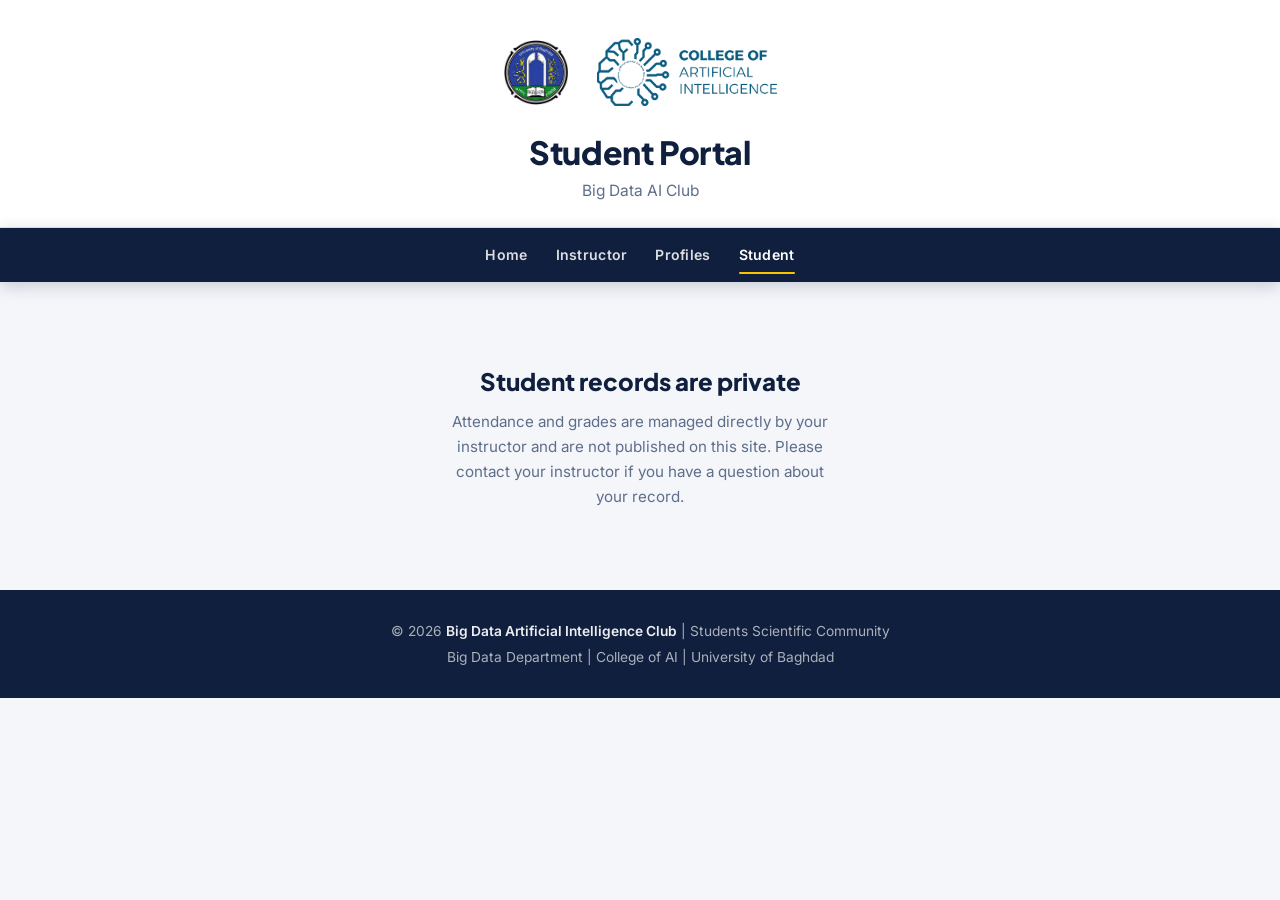
<file: student.html>
<!DOCTYPE html>
<html lang="en">
<head>
  <meta charset="UTF-8">
  <title>Student Portal — Big Data AI Club</title>
  <link rel="icon" type="image/png" href="favicon.png">
  <meta name="viewport" content="width=device-width, initial-scale=1.0">
  <link rel="preconnect" href="https://fonts.googleapis.com">
  <link rel="preconnect" href="https://fonts.gstatic.com" crossorigin>
  <link href="https://fonts.googleapis.com/css2?family=Plus+Jakarta+Sans:wght@400;600;700;800&family=Inter:wght@400;500;600&display=swap" rel="stylesheet">
  <style>
/* =============================================
   BIG DATA AI CLUB — Modern Responsive CSS
   Fonts: Plus Jakarta Sans + Inter
   ============================================= */

@import url('https://fonts.googleapis.com/css2?family=Plus+Jakarta+Sans:wght@400;600;700;800&family=Inter:wght@400;500;600&display=swap');

*, *::before, *::after { box-sizing: border-box; margin: 0; padding: 0; }

:root {
  --navy:         #0F1F3D;
  --indigo:       #4361EE;
  --indigo-light: #6B83F2;
  --indigo-pale:  #EEF2FF;
  --gold:         #F8C200;
  --white:        #FFFFFF;
  --surface:      #F4F6FA;
  --card:         #FFFFFF;
  --border:       #E2E7F0;
  --text-main:    #1A2340;
  --text-muted:   #5E6E8A;
  --shadow-sm:    0 2px 8px rgba(15,31,61,0.08);
  --shadow-md:    0 6px 24px rgba(15,31,61,0.13);
  --radius:       12px;
}

html {
  font-family: 'Inter', system-ui, sans-serif;
  font-size: 16px;
  color: var(--text-main);
  background: var(--surface);
  line-height: 1.65;
  -webkit-font-smoothing: antialiased;
}

/* ── HEADER ── */
header {
  text-align: center;
  padding: 32px 24px 24px;
  background: var(--white);
  border-bottom: 1px solid var(--border);
  box-shadow: var(--shadow-sm);
}

.logo-container {
  display: flex;
  justify-content: center;
  align-items: center;
  gap: 28px;
  margin-bottom: 14px;
  flex-wrap: wrap;
}

.club-logo {
  height: 68px;
  max-width: 180px;
  object-fit: contain;
  transition: transform 0.25s ease, opacity 0.2s ease;
}
.club-logo:hover { transform: scale(1.05); opacity: 0.88; }

header h1 {
  font-family: 'Plus Jakarta Sans', sans-serif;
  font-size: 2em;
  font-weight: 800;
  color: var(--navy);
  margin: 0 0 6px;
  letter-spacing: -0.4px;
  line-height: 1.2;
}
header h1 a { color: inherit; text-decoration: none; }

/* Subtitle — always one line, ellipsis if needed */
header p {
  font-size: 0.97em;
  color: var(--text-muted);
  white-space: nowrap;
  overflow: hidden;
  text-overflow: ellipsis;
  max-width: 100%;
  margin: 0 auto;
}

/* ── NEWS BAR ── */
.news-bar {
  background: var(--indigo-pale);
  border-bottom: 2px solid var(--indigo-light);
}
.news-bar-inner {
  display: flex;
  align-items: center;
  max-width: 1040px;
  margin: 0 auto;
  padding: 9px 20px;
  gap: 12px;
}

.news-label {
  font-family: 'Plus Jakarta Sans', sans-serif;
  font-weight: 700;
  font-size: 0.72em;
  letter-spacing: 0.1em;
  text-transform: uppercase;
  color: var(--white);
  background: var(--indigo);
  padding: 3px 11px;
  border-radius: 20px;
  white-space: nowrap;
  flex-shrink: 0;
}

.news-slider-vertical {
  position: relative;
  height: 32px;
  overflow: hidden;
  flex: 1;
  min-width: 0;
}
.news-slider-vertical .slide-track {
  display: flex;
  flex-direction: column;
  transition: transform 0.5s cubic-bezier(0.4,0,0.2,1);
}
.news-slider-vertical .slide {
  height: 32px;
  display: flex;
  align-items: center;
  min-width: 0;
}
.news-slider-vertical .slide p {
  margin: 0;
  font-size: 0.92em;
  font-weight: 500;
  color: var(--navy);
  white-space: nowrap;
  overflow: hidden;
  text-overflow: ellipsis;
}

/* ── NAVIGATION ── */
nav {
  display: flex;
  align-items: center;
  justify-content: center;
  flex-wrap: wrap;
  background: var(--navy);
  padding: 0 16px;
  box-shadow: 0 4px 16px rgba(15,31,61,0.2);
  position: sticky;
  top: 0;
  z-index: 100;
}

.nav-toggle {
  display: none;
  background: none;
  border: none;
  cursor: pointer;
  padding: 16px 4px;
  flex-direction: column;
  gap: 5px;
  margin-left: auto;
}
.nav-toggle span {
  display: block;
  width: 22px;
  height: 2px;
  background: var(--white);
  border-radius: 2px;
  transition: all 0.25s ease;
}

.nav-links {
  display: flex;
  flex-wrap: wrap;
  align-items: center;
  justify-content: center;
}

nav a, nav .dropbtn {
  color: rgba(255,255,255,0.85);
  text-decoration: none;
  padding: 15px 14px;
  font-size: 0.88em;
  font-weight: 600;
  letter-spacing: 0.02em;
  transition: color 0.18s, background 0.18s;
  position: relative;
  display: inline-block;
  background: none;
  border: none;
  cursor: pointer;
  white-space: nowrap;
  font-family: inherit;
}

nav a::after {
  content: '';
  position: absolute;
  bottom: 8px; left: 14px; right: 14px;
  height: 2px;
  background: var(--gold);
  border-radius: 2px;
  transform: scaleX(0);
  transition: transform 0.22s ease;
}
nav a:hover { color: var(--white); background: rgba(255,255,255,0.08); border-radius: 6px; }
nav a:hover::after { transform: scaleX(1); }
nav .dropbtn:hover { color: var(--white); background: rgba(255,255,255,0.08); border-radius: 6px; }

/* ── DROPDOWN ── */
.dropdown { position: relative; }

/* invisible padding bridge — mouse never leaves the element */
.dropdown-content {
  display: none;
  position: absolute;
  top: 100%;
  left: 0;
  padding-top: 6px;
  min-width: 200px;
  z-index: 200;
}

.dropdown-content-inner {
  background: var(--white);
  border-radius: 10px;
  overflow: hidden;
  box-shadow: 0 12px 32px rgba(15,31,61,0.18);
  border: 1px solid var(--border);
}

.dropdown-content a {
  display: block;
  padding: 11px 18px;
  color: var(--text-main);
  font-size: 0.88em;
  font-weight: 500;
  transition: background 0.15s, color 0.15s, border-color 0.15s;
  border-left: 3px solid transparent;
  text-decoration: none;
}
.dropdown-content a::after { display: none; }
.dropdown-content a:hover {
  background: var(--indigo-pale);
  color: var(--indigo);
  border-left-color: var(--indigo);
}
.dropdown:hover .dropdown-content { display: block; }

/* ── SECTIONS ── */
section {
  max-width: 1040px;
  margin: 36px auto;
  padding: 36px 40px;
  background: var(--card);
  border-radius: var(--radius);
  box-shadow: var(--shadow-sm);
  border: 1px solid var(--border);
  border-left: 4px solid var(--indigo);
  transition: box-shadow 0.25s;
}
section:hover { box-shadow: var(--shadow-md); }

section h2 {
  font-family: 'Plus Jakarta Sans', sans-serif;
  font-size: 1.45em;
  font-weight: 700;
  color: var(--navy);
  margin: 0 0 16px;
  display: flex;
  align-items: center;
  gap: 10px;
}
section h2::before {
  content: '';
  display: inline-block;
  width: 7px; height: 7px;
  background: var(--indigo);
  border-radius: 50%;
  flex-shrink: 0;
}

section p { color: var(--text-main); line-height: 1.75; }

section ul {
  list-style: none;
  padding: 0; margin: 0;
  display: flex;
  flex-direction: column;
  gap: 10px;
}
section ul li {
  font-size: 0.96em;
  padding: 12px 16px;
  background: var(--surface);
  border-radius: 8px;
  border-left: 3px solid var(--indigo-light);
  transition: background 0.18s;
  line-height: 1.5;
}
section ul li:hover { background: var(--indigo-pale); }

/* Named section variants */
#mission { background: linear-gradient(135deg, #F0F4FF 0%, #FAFBFF 100%); }
#announcements { border-left-color: var(--gold); }
#announcements h2::before { background: var(--gold); }

/* Empty state for activity pages */
.empty-state {
  text-align: center;
  padding: 40px 20px;
  color: var(--text-muted);
}
.empty-state svg { margin-bottom: 14px; opacity: 0.35; }
.empty-state p { font-size: 0.97em; }

/* ── FORMS ── */
form {
  display: flex;
  flex-direction: column;
  gap: 16px;
  max-width: 600px;
  margin-top: 8px;
}

form label {
  display: flex;
  flex-direction: column;
  gap: 6px;
  font-size: 0.88em;
  font-weight: 600;
  color: var(--navy);
}

form input[type="text"],
form input[type="email"],
form textarea,
form select {
  font-family: 'Inter', sans-serif;
  font-size: 0.95em;
  color: var(--text-main);
  background: var(--white);
  border: 1.5px solid var(--border);
  border-radius: 8px;
  padding: 11px 14px;
  width: 100%;
  outline: none;
  transition: border-color 0.2s, box-shadow 0.2s;
  appearance: none;
  -webkit-appearance: none;
}
form input:focus, form textarea:focus, form select:focus {
  border-color: var(--indigo);
  box-shadow: 0 0 0 3px rgba(67,97,238,0.12);
}
form input::placeholder, form textarea::placeholder { color: #B0BCD0; }
form textarea { min-height: 130px; resize: vertical; line-height: 1.6; }
form select {
  background-image: url("data:image/svg+xml,%3Csvg xmlns='http://www.w3.org/2000/svg' width='12' height='8' viewBox='0 0 12 8'%3E%3Cpath d='M1 1l5 5 5-5' stroke='%235E6E8A' stroke-width='1.5' fill='none' stroke-linecap='round'/%3E%3C/svg%3E");
  background-repeat: no-repeat;
  background-position: right 14px center;
  padding-right: 38px;
  cursor: pointer;
}
form input[type="file"] {
  padding: 10px 14px;
  background: var(--surface);
  border: 1.5px dashed var(--border);
  border-radius: 8px;
  cursor: pointer;
  font-size: 0.88em;
  color: var(--text-muted);
  transition: border-color 0.2s, background 0.2s;
}
form input[type="file"]:hover { border-color: var(--indigo); background: var(--indigo-pale); }

form button[type="submit"],
form input[type="submit"] {
  font-family: 'Plus Jakarta Sans', sans-serif;
  font-size: 0.95em;
  font-weight: 700;
  color: var(--white);
  background: var(--indigo);
  border: none;
  border-radius: 8px;
  padding: 13px 32px;
  cursor: pointer;
  align-self: flex-start;
  box-shadow: 0 4px 14px rgba(67,97,238,0.3);
  transition: background 0.2s, transform 0.15s, box-shadow 0.2s;
  letter-spacing: 0.02em;
}
form button[type="submit"]:hover,
form input[type="submit"]:hover {
  background: #3350D0;
  transform: translateY(-1px);
  box-shadow: 0 6px 20px rgba(67,97,238,0.38);
}
form button[type="submit"]:active { transform: translateY(0); }

/* ── FOOTER ── */
footer {
  text-align: center;
  padding: 28px 24px;
  background: var(--navy);
  color: rgba(255,255,255,0.65);
  font-size: 0.86em;
  margin-top: 52px;
  line-height: 1.9;
}
footer strong { color: rgba(255,255,255,0.92); font-weight: 600; }

/* ── RESPONSIVE: Tablet ── */
@media (max-width: 900px) {
  section { margin: 24px 20px; padding: 28px 26px; }
  header h1 { font-size: 1.7em; }
}

/* ── RESPONSIVE: Mobile ── */
@media (max-width: 768px) {
  header { padding: 24px 20px 18px; }
  header h1 { font-size: 1.35em; }
  header p { font-size: 0.85em; }
  .club-logo { height: 52px; max-width: 130px; }
  .logo-container { gap: 16px; margin-bottom: 10px; }

  .nav-toggle { display: flex; }

  nav {
    flex-direction: column;
    flex-wrap: nowrap;
    padding: 0;
    justify-content: flex-start;
  }
  .nav-links {
    display: none;
    flex-direction: column;
    align-items: stretch;
    width: 100%;
    border-top: 1px solid rgba(255,255,255,0.1);
  }
  .nav-links.open { display: flex; }

  nav a, nav .dropbtn {
    width: 100%;
    text-align: left;
    padding: 13px 20px;
    border-bottom: 1px solid rgba(255,255,255,0.07);
    border-radius: 0;
    font-size: 0.93em;
  }
  nav a::after { display: none; }

  /* Mobile dropdown inline */
  .dropdown-content {
    position: static;
    display: none;
    padding-top: 0;
  }
  .dropdown-content-inner {
    background: rgba(0,0,0,0.18);
    border-radius: 0;
    box-shadow: none;
    border: none;
  }
  .dropdown.open .dropdown-content { display: block; }
  .dropdown-content a {
    color: rgba(255,255,255,0.8);
    background: transparent;
    border-left: none;
    padding-left: 36px;
    font-size: 0.88em;
  }
  .dropdown-content a:hover { background: rgba(255,255,255,0.08); color: var(--white); border-left-color: transparent; }

  .news-bar-inner { flex-direction: row; padding: 8px 14px; gap: 10px; }
  .news-slider-vertical { height: 28px; }
  .news-slider-vertical .slide { height: 28px; }
  .news-slider-vertical .slide p { font-size: 0.85em; }

  section { margin: 16px 12px; padding: 22px 18px; }
  section h2 { font-size: 1.2em; }

  form button[type="submit"],
  form input[type="submit"] { width: 100%; text-align: center; align-self: stretch; }
}

/* ── RESPONSIVE: Small Mobile ── */
@media (max-width: 480px) {
  header h1 { font-size: 1.15em; }
  header p { font-size: 0.8em; }
  .club-logo { height: 44px; max-width: 100px; }
  .logo-container { gap: 12px; }
  section { margin: 10px 8px; padding: 16px 14px; }
  section h2 { font-size: 1.05em; }
  footer { font-size: 0.78em; padding: 22px 16px; }
}

/* ── ACCESSIBILITY ── */
a:focus-visible, button:focus-visible,
input:focus-visible, select:focus-visible, textarea:focus-visible {
  outline: 2px solid var(--gold);
  outline-offset: 3px;
  border-radius: 4px;
}
@media (prefers-reduced-motion: reduce) {
  *, *::before, *::after { transition: none !important; animation: none !important; }
}
/* =============================================
   DASHBOARD EXTRAS — built on the club's design tokens
   (navy / indigo / gold — Plus Jakarta Sans + Inter)
   ============================================= */

/* ── Auth top bar (identical pattern to club site) ── */
.auth-topbar {
  background: var(--navy);
  padding: 8px 24px;
  display: flex;
  align-items: center;
  justify-content: flex-end;
  gap: 10px;
  font-size: 0.82em;
  min-height: 38px;
}
.auth-topbar .not-signed { display: flex; align-items: center; gap: 8px; color: rgba(255,255,255,0.55); }
.auth-topbar .signed-in { display: none; align-items: center; gap: 10px; }
.tb-signin-btn {
  background: rgba(255,255,255,0.12);
  border: 1px solid rgba(255,255,255,0.25);
  border-radius: 6px;
  color: rgba(255,255,255,0.9);
  padding: 4px 12px;
  cursor: pointer;
  font-size: 0.85em;
  font-family: inherit;
  display: inline-flex;
  align-items: center;
  gap: 6px;
  transition: background 0.18s, border-color 0.18s;
}
.tb-signin-btn:hover { background: rgba(255,255,255,0.22); border-color: rgba(255,255,255,0.4); }
.tb-signin-btn img { width: 14px; height: 14px; }
.auth-topbar img.avatar { width: 26px; height: 26px; border-radius: 50%; border: 1.5px solid rgba(255,255,255,0.35); }
.auth-topbar .tb-name { color: rgba(255,255,255,0.92); font-weight: 600; }
.auth-topbar .tb-role { font-size: 0.78em; font-weight: 700; padding: 2px 9px; border-radius: 20px; letter-spacing: 0.05em; }
.tb-signout {
  background: rgba(255,255,255,0.1); border: 1px solid rgba(255,255,255,0.2);
  border-radius: 5px; color: rgba(255,255,255,0.75); padding: 3px 10px; cursor: pointer;
  font-size: 0.82em; font-family: inherit; transition: background 0.18s, color 0.18s;
}
.tb-signout:hover { background: rgba(255,255,255,0.22); color: #fff; }

.tb-popup-overlay {
  display: none; position: fixed; inset: 0; background: rgba(10,16,32,0.6); z-index: 9998;
  align-items: flex-start; justify-content: flex-end; padding-top: 42px; padding-right: 24px;
}
.tb-popup-overlay.open { display: flex; }
.tb-popup { background: #fff; border-radius: 12px; padding: 28px 28px 24px; width: 300px; box-shadow: 0 12px 40px rgba(0,0,0,0.25); text-align: center; animation: popIn 0.2s ease; position: relative; }
@keyframes popIn { from { opacity:0; transform:translateY(-8px); } to { opacity:1; transform:translateY(0); } }
.tb-popup h3 { font-family: 'Plus Jakarta Sans', sans-serif; font-size: 1em; font-weight: 800; color: var(--navy); margin-bottom: 6px; }
.tb-popup p { font-size: 0.82em; color: var(--text-muted); margin-bottom: 18px; line-height: 1.5; }
.tb-google-btn {
  display: inline-flex; align-items: center; gap: 10px; background: #fff; border: 1.5px solid var(--border);
  border-radius: 8px; padding: 10px 20px; font-family: 'Plus Jakarta Sans', sans-serif;
  font-size: 0.92em; font-weight: 600; color: var(--text-main); cursor: pointer; width: 100%; justify-content: center;
  transition: box-shadow 0.2s, border-color 0.2s;
}
.tb-google-btn:hover { box-shadow: 0 4px 14px rgba(0,0,0,0.1); border-color: #aaa; }
.tb-google-btn img { width: 18px; height: 18px; }
.tb-popup-close { position: absolute; top: 10px; right: 14px; background: none; border: none; font-size: 1.3em; cursor: pointer; color: #888; line-height: 1; }
.tb-spinner { display: none; width: 28px; height: 28px; border: 3px solid var(--border); border-top-color: var(--indigo); border-radius: 50%; animation: spin 0.8s linear infinite; margin: 12px auto; }
@keyframes spin { to { transform: rotate(360deg); } }

.center-modal { display:none; position:fixed; inset:0; background:rgba(10,16,32,0.85); z-index:99999; align-items:center; justify-content:center; padding:20px; }
.center-modal.open { display:flex; }
.center-modal-box { background:#fff; border-radius:14px; max-width:420px; width:100%; padding:36px 32px; text-align:center; box-shadow:0 20px 60px rgba(0,0,0,0.3); animation:popIn 0.25s ease; }

/* ── Dashboard shell ── */
.dash-main { max-width: 1180px; margin: 0 auto; padding: 28px 20px 60px; }

.stats-grid { display:grid; grid-template-columns:repeat(auto-fit,minmax(200px,1fr)); gap:16px; margin-bottom: 24px; }
.stat-card {
  background: var(--card); border: 1px solid var(--border); border-radius: var(--radius);
  box-shadow: var(--shadow-sm); padding: 20px; display:flex; align-items:center; gap:14px;
  border-left: 4px solid var(--indigo);
}
.stat-icon { font-size: 1.6em; width:48px; height:48px; display:flex; align-items:center; justify-content:center; border-radius:12px; background:var(--indigo-pale); flex-shrink:0; }
.stat-card h3 { font-family:'Plus Jakarta Sans',sans-serif; font-size:1.5em; font-weight:800; color:var(--navy); margin:0; }
.stat-card p { font-size:0.85em; color:var(--text-muted); margin:0; }

.tabs-row { display:flex; gap:8px; flex-wrap:wrap; margin-bottom:20px; }
.tab-btn {
  font-family:'Plus Jakarta Sans',sans-serif; font-size:0.9em; font-weight:700;
  padding:10px 20px; border-radius:8px; border:1.5px solid var(--border);
  background:var(--white); color:var(--text-muted); cursor:pointer; transition:all .18s;
}
.tab-btn:hover { border-color:var(--indigo); color:var(--indigo); }
.tab-btn.active { background:var(--navy); border-color:var(--navy); color:#fff; }

.dash-panel { background:var(--card); border:1px solid var(--border); border-radius:var(--radius); box-shadow:var(--shadow-sm); padding:28px; margin-bottom:24px; border-left:4px solid var(--indigo); }
.dash-panel h2 { font-family:'Plus Jakarta Sans',sans-serif; font-size:1.2em; font-weight:800; color:var(--navy); margin:0 0 16px; display:flex; align-items:center; gap:10px; }
.dash-panel h2::before { content:''; width:7px; height:7px; background:var(--indigo); border-radius:50%; flex-shrink:0; }

.grid-2 { display:grid; grid-template-columns:1fr 1fr; gap:20px; }
@media(max-width:860px){ .grid-2 { grid-template-columns:1fr; } }

.field-row { display:grid; grid-template-columns:1fr 1fr; gap:12px; margin-bottom:12px; }
@media(max-width:560px){ .field-row { grid-template-columns:1fr; } }

.dash-panel input, .dash-panel select {
  font-family:'Inter',sans-serif; font-size:0.92em; color:var(--text-main); background:#fff;
  border:1.5px solid var(--border); border-radius:8px; padding:10px 12px; width:100%; outline:none;
  transition:border-color .2s, box-shadow .2s;
}
.dash-panel input:focus, .dash-panel select:focus { border-color:var(--indigo); box-shadow:0 0 0 3px rgba(67,97,238,0.12); }
.dash-panel label { display:block; font-size:0.82em; font-weight:600; color:var(--navy); margin-bottom:6px; }

.btn { font-family:'Plus Jakarta Sans',sans-serif; font-weight:700; font-size:0.9em; border:none; border-radius:8px; padding:11px 22px; cursor:pointer; transition:background .2s, transform .15s, box-shadow .2s; }
.btn-primary { color:#fff; background:var(--indigo); box-shadow:0 4px 14px rgba(67,97,238,0.3); }
.btn-primary:hover { background:#3350D0; transform:translateY(-1px); }
.btn-gold { color:var(--navy); background:var(--gold); }
.btn-gold:hover { transform:translateY(-1px); }
.btn-danger { color:#fff; background:#C62828; }
.btn-danger:hover { background:#B71C1C; }
.btn-ghost { color:var(--navy); background:var(--surface); border:1.5px solid var(--border); }
.btn-ghost:hover { border-color:var(--indigo); color:var(--indigo); }
.btn-sm { padding:6px 12px; font-size:0.8em; }

.badge-role { display:inline-block; font-size:0.72em; font-weight:700; padding:3px 10px; border-radius:20px; letter-spacing:0.05em; }
.badge-admin { background:#1A2340; color:var(--gold); border:1px solid var(--gold); }
.badge-professor { background:#FFF8EC; color:#9a6f00; }
.badge-student { background:var(--indigo-pale); color:var(--indigo); }

/* ── Excel-style tables ── */
.table-wrap { overflow-x:auto; border:1px solid var(--border); border-radius:10px; }
table.grid-table { width:100%; border-collapse:collapse; font-size:0.86em; min-width:520px; }
table.grid-table th, table.grid-table td { padding:9px 12px; border-bottom:1px solid var(--border); text-align:left; white-space:nowrap; }
table.grid-table thead th { background:var(--surface); color:var(--navy); font-family:'Plus Jakarta Sans',sans-serif; font-weight:700; font-size:0.82em; position:sticky; top:0; }
table.grid-table tbody tr:hover { background:var(--indigo-pale); }
table.grid-table td.sticky-col { position:sticky; left:0; background:#fff; font-weight:600; }
table.grid-table select, table.grid-table input { padding:6px 8px; font-size:0.85em; border:1.5px solid var(--border); border-radius:6px; width:100%; min-width:90px; }

.status-present { color:#2E7D32; font-weight:700; }
.status-absent { color:#C62828; font-weight:700; }
.status-late { color:#9a6f00; font-weight:700; }

.status-msg { font-family:'Inter',sans-serif; font-size:0.85em; margin-top:10px; min-height:18px; }
.status-msg.ok { color:#2E7D32; }
.status-msg.err { color:#C62828; }

.empty-hint { text-align:center; padding:30px 16px; color:var(--text-muted); font-size:0.9em; }

.access-gate { max-width:440px; margin:80px auto; text-align:center; padding:0 20px; }
.access-gate img.club-logo-lg { height:70px; margin-bottom:18px; }
.access-gate h1 { font-family:'Plus Jakarta Sans',sans-serif; font-size:1.5em; font-weight:800; color:var(--navy); margin-bottom:8px; }
.access-gate p.sub { color:var(--text-muted); font-size:0.95em; margin-bottom:26px; }

    nav a[href="student.html"] { color:#fff; }
    nav a[href="student.html"]::after { transform:scaleX(1); }
  </style>
</head>
<body>
  <header>
    <div class="logo-container">
      <a href="https://uobaghdad.edu.iq/" target="_blank">
        <img src="logo3.png" alt="University of Baghdad Logo" class="club-logo" style="height:65px;width:65px;object-fit:contain;">
      </a>
      <a href="https://en.coai.uobaghdad.edu.iq/" target="_blank">
        <img src="coai-english-logo.png" alt="College of AI Logo" class="club-logo" style="height:80px;width:auto;object-fit:contain;">
      </a>
    </div>
    <h1><a href="index.html">Student Portal</a></h1>
    <p>Big Data AI Club</p>
  </header>

  <nav>
    <div class="nav-links">
      <a href="index.html">Home</a>
      <a href="teacher.html">Instructor</a>
      <a href="profiles.html">Profiles</a>
      <a href="student.html">Student</a>
    </div>
  </nav>

  <div class="access-gate" id="gate">
    <h1>Student records are private</h1>
    <p class="sub">Attendance and grades are managed directly by your instructor and are not published on this site. Please contact your instructor if you have a question about your record.</p>
  </div>

  <footer>
    <p>&copy; <span id="footerYear">2026</span> <strong>Big Data Artificial Intelligence Club</strong> | Students Scientific Community</p>
    <p>Big Data Department | College of AI | University of Baghdad</p>
  </footer>

  <script>document.getElementById('footerYear').textContent = new Date().getFullYear();</script>
</body>
</html>
</file>
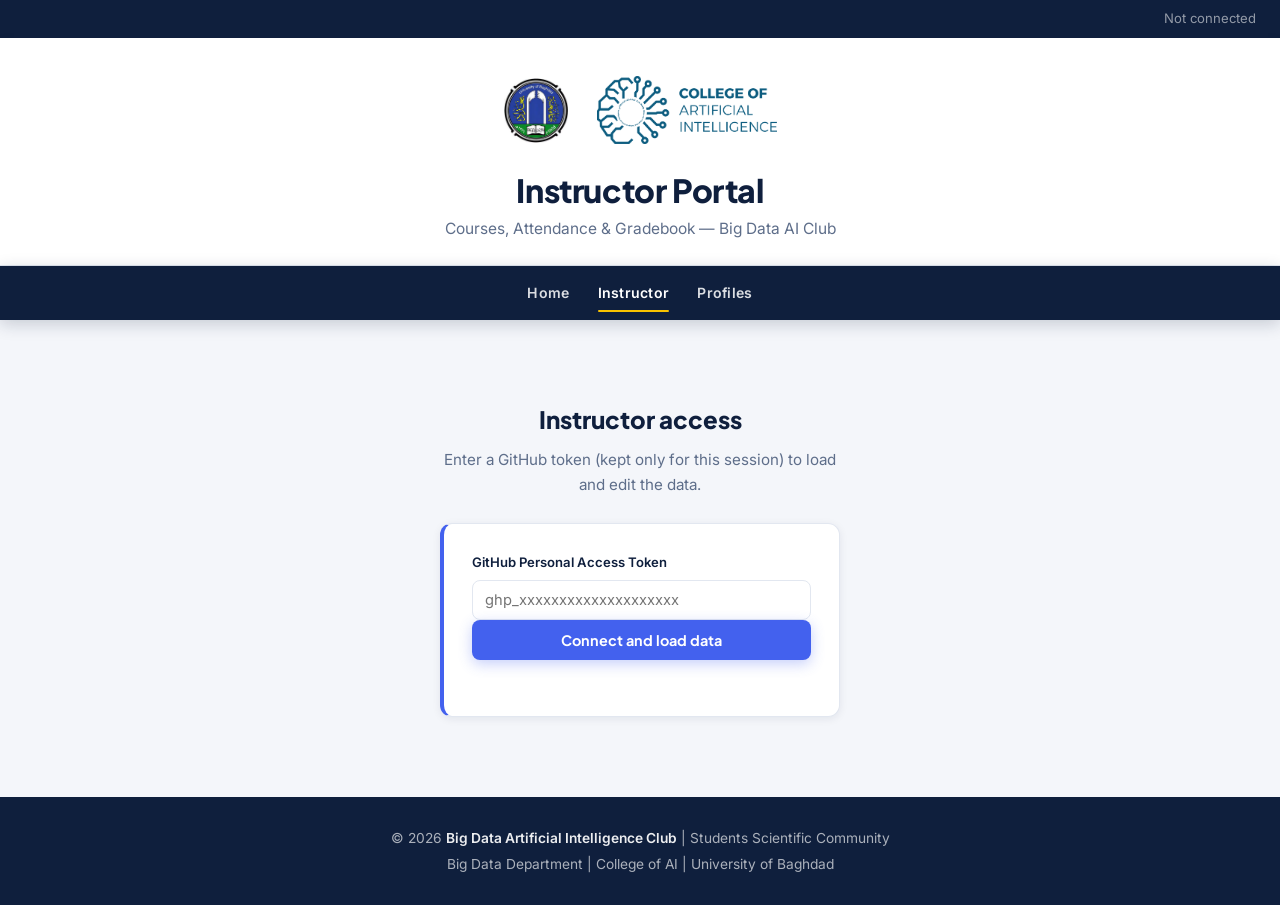
<file: teacher.html>
<!DOCTYPE html>
<html lang="en">
<head>
  <meta charset="UTF-8">
  <title>Instructor Portal — Big Data AI Club</title>
  <link rel="icon" type="image/png" href="favicon.png">
  <meta name="viewport" content="width=device-width, initial-scale=1.0">
  <link rel="preconnect" href="https://fonts.googleapis.com">
  <link rel="preconnect" href="https://fonts.gstatic.com" crossorigin>
  <link href="https://fonts.googleapis.com/css2?family=Plus+Jakarta+Sans:wght@400;600;700;800&family=Inter:wght@400;500;600&display=swap" rel="stylesheet">
  <style>
/* =============================================
   BIG DATA AI CLUB — Modern Responsive CSS
   Fonts: Plus Jakarta Sans + Inter
   ============================================= */

@import url('https://fonts.googleapis.com/css2?family=Plus+Jakarta+Sans:wght@400;600;700;800&family=Inter:wght@400;500;600&display=swap');

*, *::before, *::after { box-sizing: border-box; margin: 0; padding: 0; }

:root {
  --navy:         #0F1F3D;
  --indigo:       #4361EE;
  --indigo-light: #6B83F2;
  --indigo-pale:  #EEF2FF;
  --gold:         #F8C200;
  --white:        #FFFFFF;
  --surface:      #F4F6FA;
  --card:         #FFFFFF;
  --border:       #E2E7F0;
  --text-main:    #1A2340;
  --text-muted:   #5E6E8A;
  --shadow-sm:    0 2px 8px rgba(15,31,61,0.08);
  --shadow-md:    0 6px 24px rgba(15,31,61,0.13);
  --radius:       12px;
}

html {
  font-family: 'Inter', system-ui, sans-serif;
  font-size: 16px;
  color: var(--text-main);
  background: var(--surface);
  line-height: 1.65;
  -webkit-font-smoothing: antialiased;
}

/* ── HEADER ── */
header {
  text-align: center;
  padding: 32px 24px 24px;
  background: var(--white);
  border-bottom: 1px solid var(--border);
  box-shadow: var(--shadow-sm);
}

.logo-container {
  display: flex;
  justify-content: center;
  align-items: center;
  gap: 28px;
  margin-bottom: 14px;
  flex-wrap: wrap;
}

.club-logo {
  height: 68px;
  max-width: 180px;
  object-fit: contain;
  transition: transform 0.25s ease, opacity 0.2s ease;
}
.club-logo:hover { transform: scale(1.05); opacity: 0.88; }

header h1 {
  font-family: 'Plus Jakarta Sans', sans-serif;
  font-size: 2em;
  font-weight: 800;
  color: var(--navy);
  margin: 0 0 6px;
  letter-spacing: -0.4px;
  line-height: 1.2;
}
header h1 a { color: inherit; text-decoration: none; }

/* Subtitle — always one line, ellipsis if needed */
header p {
  font-size: 0.97em;
  color: var(--text-muted);
  white-space: nowrap;
  overflow: hidden;
  text-overflow: ellipsis;
  max-width: 100%;
  margin: 0 auto;
}

/* ── NEWS BAR ── */
.news-bar {
  background: var(--indigo-pale);
  border-bottom: 2px solid var(--indigo-light);
}
.news-bar-inner {
  display: flex;
  align-items: center;
  max-width: 1040px;
  margin: 0 auto;
  padding: 9px 20px;
  gap: 12px;
}

.news-label {
  font-family: 'Plus Jakarta Sans', sans-serif;
  font-weight: 700;
  font-size: 0.72em;
  letter-spacing: 0.1em;
  text-transform: uppercase;
  color: var(--white);
  background: var(--indigo);
  padding: 3px 11px;
  border-radius: 20px;
  white-space: nowrap;
  flex-shrink: 0;
}

.news-slider-vertical {
  position: relative;
  height: 32px;
  overflow: hidden;
  flex: 1;
  min-width: 0;
}
.news-slider-vertical .slide-track {
  display: flex;
  flex-direction: column;
  transition: transform 0.5s cubic-bezier(0.4,0,0.2,1);
}
.news-slider-vertical .slide {
  height: 32px;
  display: flex;
  align-items: center;
  min-width: 0;
}
.news-slider-vertical .slide p {
  margin: 0;
  font-size: 0.92em;
  font-weight: 500;
  color: var(--navy);
  white-space: nowrap;
  overflow: hidden;
  text-overflow: ellipsis;
}

/* ── NAVIGATION ── */
nav {
  display: flex;
  align-items: center;
  justify-content: center;
  flex-wrap: wrap;
  background: var(--navy);
  padding: 0 16px;
  box-shadow: 0 4px 16px rgba(15,31,61,0.2);
  position: sticky;
  top: 0;
  z-index: 100;
}

.nav-toggle {
  display: none;
  background: none;
  border: none;
  cursor: pointer;
  padding: 16px 4px;
  flex-direction: column;
  gap: 5px;
  margin-left: auto;
}
.nav-toggle span {
  display: block;
  width: 22px;
  height: 2px;
  background: var(--white);
  border-radius: 2px;
  transition: all 0.25s ease;
}

.nav-links {
  display: flex;
  flex-wrap: wrap;
  align-items: center;
  justify-content: center;
}

nav a, nav .dropbtn {
  color: rgba(255,255,255,0.85);
  text-decoration: none;
  padding: 15px 14px;
  font-size: 0.88em;
  font-weight: 600;
  letter-spacing: 0.02em;
  transition: color 0.18s, background 0.18s;
  position: relative;
  display: inline-block;
  background: none;
  border: none;
  cursor: pointer;
  white-space: nowrap;
  font-family: inherit;
}

nav a::after {
  content: '';
  position: absolute;
  bottom: 8px; left: 14px; right: 14px;
  height: 2px;
  background: var(--gold);
  border-radius: 2px;
  transform: scaleX(0);
  transition: transform 0.22s ease;
}
nav a:hover { color: var(--white); background: rgba(255,255,255,0.08); border-radius: 6px; }
nav a:hover::after { transform: scaleX(1); }
nav .dropbtn:hover { color: var(--white); background: rgba(255,255,255,0.08); border-radius: 6px; }

/* ── DROPDOWN ── */
.dropdown { position: relative; }

/* invisible padding bridge — mouse never leaves the element */
.dropdown-content {
  display: none;
  position: absolute;
  top: 100%;
  left: 0;
  padding-top: 6px;
  min-width: 200px;
  z-index: 200;
}

.dropdown-content-inner {
  background: var(--white);
  border-radius: 10px;
  overflow: hidden;
  box-shadow: 0 12px 32px rgba(15,31,61,0.18);
  border: 1px solid var(--border);
}

.dropdown-content a {
  display: block;
  padding: 11px 18px;
  color: var(--text-main);
  font-size: 0.88em;
  font-weight: 500;
  transition: background 0.15s, color 0.15s, border-color 0.15s;
  border-left: 3px solid transparent;
  text-decoration: none;
}
.dropdown-content a::after { display: none; }
.dropdown-content a:hover {
  background: var(--indigo-pale);
  color: var(--indigo);
  border-left-color: var(--indigo);
}
.dropdown:hover .dropdown-content { display: block; }

/* ── SECTIONS ── */
section {
  max-width: 1040px;
  margin: 36px auto;
  padding: 36px 40px;
  background: var(--card);
  border-radius: var(--radius);
  box-shadow: var(--shadow-sm);
  border: 1px solid var(--border);
  border-left: 4px solid var(--indigo);
  transition: box-shadow 0.25s;
}
section:hover { box-shadow: var(--shadow-md); }

section h2 {
  font-family: 'Plus Jakarta Sans', sans-serif;
  font-size: 1.45em;
  font-weight: 700;
  color: var(--navy);
  margin: 0 0 16px;
  display: flex;
  align-items: center;
  gap: 10px;
}
section h2::before {
  content: '';
  display: inline-block;
  width: 7px; height: 7px;
  background: var(--indigo);
  border-radius: 50%;
  flex-shrink: 0;
}

section p { color: var(--text-main); line-height: 1.75; }

section ul {
  list-style: none;
  padding: 0; margin: 0;
  display: flex;
  flex-direction: column;
  gap: 10px;
}
section ul li {
  font-size: 0.96em;
  padding: 12px 16px;
  background: var(--surface);
  border-radius: 8px;
  border-left: 3px solid var(--indigo-light);
  transition: background 0.18s;
  line-height: 1.5;
}
section ul li:hover { background: var(--indigo-pale); }

/* Named section variants */
#mission { background: linear-gradient(135deg, #F0F4FF 0%, #FAFBFF 100%); }
#announcements { border-left-color: var(--gold); }
#announcements h2::before { background: var(--gold); }

/* Empty state for activity pages */
.empty-state {
  text-align: center;
  padding: 40px 20px;
  color: var(--text-muted);
}
.empty-state svg { margin-bottom: 14px; opacity: 0.35; }
.empty-state p { font-size: 0.97em; }

/* ── FORMS ── */
form {
  display: flex;
  flex-direction: column;
  gap: 16px;
  max-width: 600px;
  margin-top: 8px;
}

form label {
  display: flex;
  flex-direction: column;
  gap: 6px;
  font-size: 0.88em;
  font-weight: 600;
  color: var(--navy);
}

form input[type="text"],
form input[type="email"],
form textarea,
form select {
  font-family: 'Inter', sans-serif;
  font-size: 0.95em;
  color: var(--text-main);
  background: var(--white);
  border: 1.5px solid var(--border);
  border-radius: 8px;
  padding: 11px 14px;
  width: 100%;
  outline: none;
  transition: border-color 0.2s, box-shadow 0.2s;
  appearance: none;
  -webkit-appearance: none;
}
form input:focus, form textarea:focus, form select:focus {
  border-color: var(--indigo);
  box-shadow: 0 0 0 3px rgba(67,97,238,0.12);
}
form input::placeholder, form textarea::placeholder { color: #B0BCD0; }
form textarea { min-height: 130px; resize: vertical; line-height: 1.6; }
form select {
  background-image: url("data:image/svg+xml,%3Csvg xmlns='http://www.w3.org/2000/svg' width='12' height='8' viewBox='0 0 12 8'%3E%3Cpath d='M1 1l5 5 5-5' stroke='%235E6E8A' stroke-width='1.5' fill='none' stroke-linecap='round'/%3E%3C/svg%3E");
  background-repeat: no-repeat;
  background-position: right 14px center;
  padding-right: 38px;
  cursor: pointer;
}
form input[type="file"] {
  padding: 10px 14px;
  background: var(--surface);
  border: 1.5px dashed var(--border);
  border-radius: 8px;
  cursor: pointer;
  font-size: 0.88em;
  color: var(--text-muted);
  transition: border-color 0.2s, background 0.2s;
}
form input[type="file"]:hover { border-color: var(--indigo); background: var(--indigo-pale); }

form button[type="submit"],
form input[type="submit"] {
  font-family: 'Plus Jakarta Sans', sans-serif;
  font-size: 0.95em;
  font-weight: 700;
  color: var(--white);
  background: var(--indigo);
  border: none;
  border-radius: 8px;
  padding: 13px 32px;
  cursor: pointer;
  align-self: flex-start;
  box-shadow: 0 4px 14px rgba(67,97,238,0.3);
  transition: background 0.2s, transform 0.15s, box-shadow 0.2s;
  letter-spacing: 0.02em;
}
form button[type="submit"]:hover,
form input[type="submit"]:hover {
  background: #3350D0;
  transform: translateY(-1px);
  box-shadow: 0 6px 20px rgba(67,97,238,0.38);
}
form button[type="submit"]:active { transform: translateY(0); }

/* ── FOOTER ── */
footer {
  text-align: center;
  padding: 28px 24px;
  background: var(--navy);
  color: rgba(255,255,255,0.65);
  font-size: 0.86em;
  margin-top: 52px;
  line-height: 1.9;
}
footer strong { color: rgba(255,255,255,0.92); font-weight: 600; }

/* ── RESPONSIVE: Tablet ── */
@media (max-width: 900px) {
  section { margin: 24px 20px; padding: 28px 26px; }
  header h1 { font-size: 1.7em; }
}

/* ── RESPONSIVE: Mobile ── */
@media (max-width: 768px) {
  header { padding: 24px 20px 18px; }
  header h1 { font-size: 1.35em; }
  header p { font-size: 0.85em; }
  .club-logo { height: 52px; max-width: 130px; }
  .logo-container { gap: 16px; margin-bottom: 10px; }

  .nav-toggle { display: flex; }

  nav {
    flex-direction: column;
    flex-wrap: nowrap;
    padding: 0;
    justify-content: flex-start;
  }
  .nav-links {
    display: none;
    flex-direction: column;
    align-items: stretch;
    width: 100%;
    border-top: 1px solid rgba(255,255,255,0.1);
  }
  .nav-links.open { display: flex; }

  nav a, nav .dropbtn {
    width: 100%;
    text-align: left;
    padding: 13px 20px;
    border-bottom: 1px solid rgba(255,255,255,0.07);
    border-radius: 0;
    font-size: 0.93em;
  }
  nav a::after { display: none; }

  /* Mobile dropdown inline */
  .dropdown-content {
    position: static;
    display: none;
    padding-top: 0;
  }
  .dropdown-content-inner {
    background: rgba(0,0,0,0.18);
    border-radius: 0;
    box-shadow: none;
    border: none;
  }
  .dropdown.open .dropdown-content { display: block; }
  .dropdown-content a {
    color: rgba(255,255,255,0.8);
    background: transparent;
    border-left: none;
    padding-left: 36px;
    font-size: 0.88em;
  }
  .dropdown-content a:hover { background: rgba(255,255,255,0.08); color: var(--white); border-left-color: transparent; }

  .news-bar-inner { flex-direction: row; padding: 8px 14px; gap: 10px; }
  .news-slider-vertical { height: 28px; }
  .news-slider-vertical .slide { height: 28px; }
  .news-slider-vertical .slide p { font-size: 0.85em; }

  section { margin: 16px 12px; padding: 22px 18px; }
  section h2 { font-size: 1.2em; }

  form button[type="submit"],
  form input[type="submit"] { width: 100%; text-align: center; align-self: stretch; }
}

/* ── RESPONSIVE: Small Mobile ── */
@media (max-width: 480px) {
  header h1 { font-size: 1.15em; }
  header p { font-size: 0.8em; }
  .club-logo { height: 44px; max-width: 100px; }
  .logo-container { gap: 12px; }
  section { margin: 10px 8px; padding: 16px 14px; }
  section h2 { font-size: 1.05em; }
  footer { font-size: 0.78em; padding: 22px 16px; }
}

/* ── ACCESSIBILITY ── */
a:focus-visible, button:focus-visible,
input:focus-visible, select:focus-visible, textarea:focus-visible {
  outline: 2px solid var(--gold);
  outline-offset: 3px;
  border-radius: 4px;
}
@media (prefers-reduced-motion: reduce) {
  *, *::before, *::after { transition: none !important; animation: none !important; }
}
/* =============================================
   DASHBOARD EXTRAS — built on the club's design tokens
   (navy / indigo / gold — Plus Jakarta Sans + Inter)
   ============================================= */

/* ── Auth top bar (identical pattern to club site) ── */
.auth-topbar {
  background: var(--navy);
  padding: 8px 24px;
  display: flex;
  align-items: center;
  justify-content: flex-end;
  gap: 10px;
  font-size: 0.82em;
  min-height: 38px;
}
.auth-topbar .not-signed { display: flex; align-items: center; gap: 8px; color: rgba(255,255,255,0.55); }
.auth-topbar .signed-in { display: none; align-items: center; gap: 10px; }
.tb-signin-btn {
  background: rgba(255,255,255,0.12);
  border: 1px solid rgba(255,255,255,0.25);
  border-radius: 6px;
  color: rgba(255,255,255,0.9);
  padding: 4px 12px;
  cursor: pointer;
  font-size: 0.85em;
  font-family: inherit;
  display: inline-flex;
  align-items: center;
  gap: 6px;
  transition: background 0.18s, border-color 0.18s;
}
.tb-signin-btn:hover { background: rgba(255,255,255,0.22); border-color: rgba(255,255,255,0.4); }
.tb-signin-btn img { width: 14px; height: 14px; }
.auth-topbar img.avatar { width: 26px; height: 26px; border-radius: 50%; border: 1.5px solid rgba(255,255,255,0.35); }
.auth-topbar .tb-name { color: rgba(255,255,255,0.92); font-weight: 600; }
.auth-topbar .tb-role { font-size: 0.78em; font-weight: 700; padding: 2px 9px; border-radius: 20px; letter-spacing: 0.05em; }
.tb-signout {
  background: rgba(255,255,255,0.1); border: 1px solid rgba(255,255,255,0.2);
  border-radius: 5px; color: rgba(255,255,255,0.75); padding: 3px 10px; cursor: pointer;
  font-size: 0.82em; font-family: inherit; transition: background 0.18s, color 0.18s;
}
.tb-signout:hover { background: rgba(255,255,255,0.22); color: #fff; }

.tb-popup-overlay {
  display: none; position: fixed; inset: 0; background: rgba(10,16,32,0.6); z-index: 9998;
  align-items: flex-start; justify-content: flex-end; padding-top: 42px; padding-right: 24px;
}
.tb-popup-overlay.open { display: flex; }
.tb-popup { background: #fff; border-radius: 12px; padding: 28px 28px 24px; width: 300px; box-shadow: 0 12px 40px rgba(0,0,0,0.25); text-align: center; animation: popIn 0.2s ease; position: relative; }
@keyframes popIn { from { opacity:0; transform:translateY(-8px); } to { opacity:1; transform:translateY(0); } }
.tb-popup h3 { font-family: 'Plus Jakarta Sans', sans-serif; font-size: 1em; font-weight: 800; color: var(--navy); margin-bottom: 6px; }
.tb-popup p { font-size: 0.82em; color: var(--text-muted); margin-bottom: 18px; line-height: 1.5; }
.tb-google-btn {
  display: inline-flex; align-items: center; gap: 10px; background: #fff; border: 1.5px solid var(--border);
  border-radius: 8px; padding: 10px 20px; font-family: 'Plus Jakarta Sans', sans-serif;
  font-size: 0.92em; font-weight: 600; color: var(--text-main); cursor: pointer; width: 100%; justify-content: center;
  transition: box-shadow 0.2s, border-color 0.2s;
}
.tb-google-btn:hover { box-shadow: 0 4px 14px rgba(0,0,0,0.1); border-color: #aaa; }
.tb-google-btn img { width: 18px; height: 18px; }
.tb-popup-close { position: absolute; top: 10px; right: 14px; background: none; border: none; font-size: 1.3em; cursor: pointer; color: #888; line-height: 1; }
.tb-spinner { display: none; width: 28px; height: 28px; border: 3px solid var(--border); border-top-color: var(--indigo); border-radius: 50%; animation: spin 0.8s linear infinite; margin: 12px auto; }
@keyframes spin { to { transform: rotate(360deg); } }

.center-modal { display:none; position:fixed; inset:0; background:rgba(10,16,32,0.85); z-index:99999; align-items:center; justify-content:center; padding:20px; }
.center-modal.open { display:flex; }
.center-modal-box { background:#fff; border-radius:14px; max-width:420px; width:100%; padding:36px 32px; text-align:center; box-shadow:0 20px 60px rgba(0,0,0,0.3); animation:popIn 0.25s ease; }

/* ── Dashboard shell ── */
.dash-main { max-width: 1180px; margin: 0 auto; padding: 28px 20px 60px; }

.stats-grid { display:grid; grid-template-columns:repeat(auto-fit,minmax(200px,1fr)); gap:16px; margin-bottom: 24px; }
.stat-card {
  background: var(--card); border: 1px solid var(--border); border-radius: var(--radius);
  box-shadow: var(--shadow-sm); padding: 20px; display:flex; align-items:center; gap:14px;
  border-left: 4px solid var(--indigo);
}
.stat-icon { font-size: 1.6em; width:48px; height:48px; display:flex; align-items:center; justify-content:center; border-radius:12px; background:var(--indigo-pale); flex-shrink:0; }
.stat-card h3 { font-family:'Plus Jakarta Sans',sans-serif; font-size:1.5em; font-weight:800; color:var(--navy); margin:0; }
.stat-card p { font-size:0.85em; color:var(--text-muted); margin:0; }

.tabs-row { display:flex; gap:8px; flex-wrap:wrap; margin-bottom:20px; }
.tab-btn {
  font-family:'Plus Jakarta Sans',sans-serif; font-size:0.9em; font-weight:700;
  padding:10px 20px; border-radius:8px; border:1.5px solid var(--border);
  background:var(--white); color:var(--text-muted); cursor:pointer; transition:all .18s;
}
.tab-btn:hover { border-color:var(--indigo); color:var(--indigo); }
.tab-btn.active { background:var(--navy); border-color:var(--navy); color:#fff; }

.dash-panel { background:var(--card); border:1px solid var(--border); border-radius:var(--radius); box-shadow:var(--shadow-sm); padding:28px; margin-bottom:24px; border-left:4px solid var(--indigo); }
.dash-panel h2 { font-family:'Plus Jakarta Sans',sans-serif; font-size:1.2em; font-weight:800; color:var(--navy); margin:0 0 16px; display:flex; align-items:center; gap:10px; }
.dash-panel h2::before { content:''; width:7px; height:7px; background:var(--indigo); border-radius:50%; flex-shrink:0; }

.grid-2 { display:grid; grid-template-columns:1fr 1fr; gap:20px; }
@media(max-width:860px){ .grid-2 { grid-template-columns:1fr; } }

.field-row { display:grid; grid-template-columns:1fr 1fr; gap:12px; margin-bottom:12px; }
@media(max-width:560px){ .field-row { grid-template-columns:1fr; } }

.dash-panel input, .dash-panel select {
  font-family:'Inter',sans-serif; font-size:0.92em; color:var(--text-main); background:#fff;
  border:1.5px solid var(--border); border-radius:8px; padding:10px 12px; width:100%; outline:none;
  transition:border-color .2s, box-shadow .2s;
}
.dash-panel input:focus, .dash-panel select:focus { border-color:var(--indigo); box-shadow:0 0 0 3px rgba(67,97,238,0.12); }
.dash-panel label { display:block; font-size:0.82em; font-weight:600; color:var(--navy); margin-bottom:6px; }

.btn { font-family:'Plus Jakarta Sans',sans-serif; font-weight:700; font-size:0.9em; border:none; border-radius:8px; padding:11px 22px; cursor:pointer; transition:background .2s, transform .15s, box-shadow .2s; }
.btn-primary { color:#fff; background:var(--indigo); box-shadow:0 4px 14px rgba(67,97,238,0.3); }
.btn-primary:hover { background:#3350D0; transform:translateY(-1px); }
.btn-gold { color:var(--navy); background:var(--gold); }
.btn-gold:hover { transform:translateY(-1px); }
.btn-danger { color:#fff; background:#C62828; }
.btn-danger:hover { background:#B71C1C; }
.btn-ghost { color:var(--navy); background:var(--surface); border:1.5px solid var(--border); }
.btn-ghost:hover { border-color:var(--indigo); color:var(--indigo); }
.btn-sm { padding:6px 12px; font-size:0.8em; }

.badge-role { display:inline-block; font-size:0.72em; font-weight:700; padding:3px 10px; border-radius:20px; letter-spacing:0.05em; }
.badge-admin { background:#1A2340; color:var(--gold); border:1px solid var(--gold); }
.badge-professor { background:#FFF8EC; color:#9a6f00; }
.badge-student { background:var(--indigo-pale); color:var(--indigo); }

/* ── Excel-style tables ── */
.table-wrap { overflow-x:auto; border:1px solid var(--border); border-radius:10px; }
table.grid-table { width:100%; border-collapse:collapse; font-size:0.86em; min-width:520px; }
table.grid-table th, table.grid-table td { padding:9px 12px; border-bottom:1px solid var(--border); text-align:left; white-space:nowrap; }
table.grid-table thead th { background:var(--surface); color:var(--navy); font-family:'Plus Jakarta Sans',sans-serif; font-weight:700; font-size:0.82em; position:sticky; top:0; }
table.grid-table tbody tr:hover { background:var(--indigo-pale); }
table.grid-table td.sticky-col { position:sticky; left:0; background:#fff; font-weight:600; }
table.grid-table select, table.grid-table input { padding:6px 8px; font-size:0.85em; border:1.5px solid var(--border); border-radius:6px; width:100%; min-width:90px; }

.status-present { color:#2E7D32; font-weight:700; }
.status-absent { color:#C62828; font-weight:700; }
.status-late { color:#9a6f00; font-weight:700; }

.status-msg { font-family:'Inter',sans-serif; font-size:0.85em; margin-top:10px; min-height:18px; }
.status-msg.ok { color:#2E7D32; }
.status-msg.err { color:#C62828; }

.empty-hint { text-align:center; padding:30px 16px; color:var(--text-muted); font-size:0.9em; }

.access-gate { max-width:440px; margin:80px auto; text-align:center; padding:0 20px; }
.access-gate img.club-logo-lg { height:70px; margin-bottom:18px; }
.access-gate h1 { font-family:'Plus Jakarta Sans',sans-serif; font-size:1.5em; font-weight:800; color:var(--navy); margin-bottom:8px; }
.access-gate p.sub { color:var(--text-muted); font-size:0.95em; margin-bottom:26px; }

    nav a[href="teacher.html"] { color:#fff; }
    nav a[href="teacher.html"]::after { transform:scaleX(1); }
  </style>
</head>
<body>
  <!-- AUTH TOP BAR -->
  <div class="auth-topbar">
    <div class="not-signed" id="tbNotSigned">
      <span>Not connected</span>
    </div>
    <div class="signed-in" id="tbSignedIn">
      <span class="tb-role badge-role badge-admin">Instructor</span>
      <button class="tb-signout" onclick="tbSignOut()">Disconnect</button>
    </div>
  </div>

  <header>
    <div class="logo-container">
      <a href="https://uobaghdad.edu.iq/" target="_blank">
        <img src="logo3.png" alt="University of Baghdad Logo" class="club-logo" style="height:65px;width:65px;object-fit:contain;">
      </a>
      <a href="https://en.coai.uobaghdad.edu.iq/" target="_blank">
        <img src="coai-english-logo.png" alt="College of AI Logo" class="club-logo" style="height:80px;width:auto;object-fit:contain;">
      </a>
    </div>
    <h1><a href="index.html">Instructor Portal</a></h1>
    <p>Courses, Attendance &amp; Gradebook — Big Data AI Club</p>
  </header>

  <nav>
    <div class="nav-links">
      <a href="index.html">Home</a>
      <a href="teacher.html">Instructor</a>
      <a href="profiles.html">Profiles</a>
    </div>
  </nav>

  <!-- GitHub token gate -->
  <div class="access-gate" id="tokenGate">
    <h1>Instructor access</h1>
    <p class="sub">Enter a GitHub token (kept only for this session) to load and edit the data.</p>
    <div class="dash-panel" style="text-align:left; max-width:440px; margin:0 auto;">
      <label>GitHub Personal Access Token</label>
      <input id="cfgToken" type="password" placeholder="ghp_xxxxxxxxxxxxxxxxxxxx">
      <button class="btn btn-primary" style="width:100%;" onclick="connect()">Connect and load data</button>
      <div class="status-msg err" id="connectStatus"></div>
    </div>
  </div>

  <!-- DASHBOARD -->
  <main class="dash-main" id="dashboard" style="display:none;">

    <div class="stats-grid">
      <div class="stat-card"><div class="stat-icon">📖</div><div><h3 id="statCourses">0</h3><p>Courses</p></div></div>
      <div class="stat-card"><div class="stat-icon">👥</div><div><h3 id="statStudents">0</h3><p>Students</p></div></div>
    </div>

    <div class="tabs-row">
      <button class="tab-btn active" data-tab="roster" onclick="switchTab('roster')">Courses &amp; Students</button>
      <button class="tab-btn" data-tab="attendance" onclick="switchTab('attendance')">Attendance</button>
      <button class="tab-btn" data-tab="grades" onclick="switchTab('grades')">Gradebook</button>
    </div>

    <div class="tab-panel" id="tab-roster">
      <div class="dash-panel">
        <h2>Semester</h2>
        <div class="field-row">
          <div><label>Current semester (used when creating a course)</label>
            <div style="display:flex; gap:8px;">
              <input id="newSemesterName" placeholder="Fall 2026" list="semesterOptions">
              <datalist id="semesterOptions"></datalist>
              <button class="btn btn-gold btn-sm" onclick="setActiveSemester()">Set</button>
            </div>
          </div>
          <div><label>Filter everything by semester</label><select id="semesterFilter" onchange="onSemesterFilterChange()"><option value="">All semesters</option></select></div>
        </div>
      </div>

      <div class="grid-2">
        <div class="dash-panel">
          <h2>Create course</h2>
          <div class="field-row">
            <div><label>Course code</label><input id="courseCode" placeholder="AICI201"></div>
            <div><label>Course title</label><input id="courseName" placeholder="Object-Oriented Programming"></div>
          </div>
          <p style="font-size:0.78em; color:var(--text-muted); margin:-4px 0 10px;">New course will be added to semester: <strong id="activeSemesterLabel">(none set)</strong></p>
          <button class="btn btn-primary" onclick="addCourse()">Add course</button>
          <div class="status-msg" id="courseStatus"></div>
          <div class="table-wrap" style="margin-top:16px;">
            <table class="grid-table"><thead><tr><th>Code</th><th>Title</th><th>Semester</th><th></th></tr></thead><tbody id="coursesList"></tbody></table>
          </div>
          <div class="actions" style="justify-content:space-between; align-items:center; margin-top:10px;">
            <span class="status-msg" id="coursePageInfo" style="margin:0;"></span>
            <div style="display:flex; gap:8px;">
              <button class="btn btn-ghost btn-sm" onclick="changeCoursePage(-1)">← Previous</button>
              <button class="btn btn-ghost btn-sm" onclick="changeCoursePage(1)">Next →</button>
            </div>
          </div>
          <div class="actions" style="margin-top:12px;">
            <button class="btn btn-ghost btn-sm" onclick="saveCourses()">Save courses to GitHub</button>
          </div>
        </div>

        <div class="dash-panel">
          <h2>Enroll students</h2>
          <div class="tabs-row" style="margin-bottom:14px;">
            <button class="tab-btn active" type="button" data-subtab="single" onclick="switchEnrollMode('single')">Add one</button>
            <button class="tab-btn" type="button" data-subtab="bulk" onclick="switchEnrollMode('bulk')">Paste from Excel</button>
          </div>
          <div id="enrollSingle">
            <div class="field-row">
              <div><label>Student ID</label><input id="studentId" placeholder="20231045"></div>
              <div><label>Full name</label><input id="studentName" placeholder="Student name"></div>
            </div>
            <div class="field-row">
              <div><label>University email</label><input id="studentEmail" type="email" placeholder="name@uobaghdad.edu.iq"></div>
              <div><label>Course</label><select id="studentCourse"></select></div>
            </div>
            <button class="btn btn-primary" onclick="addStudent()">Enroll student</button>
          </div>
          <div id="enrollBulk" style="display:none;">
            <label>Course for this batch</label>
            <select id="bulkCourse" style="margin-bottom:14px;"></select>
            <label>Paste rows copied from Excel (columns: Name, ID, Email — email optional)</label>
            <textarea id="bulkPaste" rows="6" placeholder="Ali Hassan&#9;20231001&#9;ali.hassan@uobaghdad.edu.iq&#10;Sara Kadhim&#9;20231002&#9;sara.kadhim@uobaghdad.edu.iq" style="width:100%; font-family:'JetBrains Mono',monospace; font-size:0.85em; border:1.5px solid var(--border); border-radius:8px; padding:10px 12px; resize:vertical; margin-bottom:10px;"></textarea>
            <p style="font-size:0.78em; color:var(--text-muted); margin-bottom:12px;">Select the Name + ID (+ Email) columns in Excel, copy (Ctrl+C), then paste directly into the box above — one student per line.</p>
            <button class="btn btn-primary" onclick="bulkEnroll()">Add all pasted students</button>
          </div>
          <div class="status-msg" id="studentStatus"></div>
          <div class="actions" style="margin-top:14px;">
            <button class="btn btn-ghost btn-sm" onclick="saveStudents()">Save students to GitHub</button>
            <a href="profiles.html" class="btn btn-gold btn-sm" style="text-decoration:none;">View student profiles →</a>
          </div>
        </div>
      </div>

      <div class="dash-panel" style="margin-top:32px; border:1.5px solid #C62828; border-left-width:4px;">
        <h2 style="border:none; color:#C62828;">⚠ Danger zone</h2>
        <p style="color:var(--text-muted); font-size:0.85em; margin-bottom:16px;">These actions permanently delete data and cannot be undone. Use with care.</p>
        <div class="actions">
          <button class="btn btn-danger btn-sm" onclick="resetCourses()">Reset all courses</button>
          <button class="btn btn-danger btn-sm" onclick="resetStudents()">Reset all students</button>
        </div>
      </div>
    </div>

    <div class="tab-panel" id="tab-attendance" style="display:none;">
      <div class="dash-panel">
        <h2>Attendance sheet</h2>
        <div class="field-row">
          <div><label>Course</label><select id="attCourse" onchange="renderAttendance()"></select></div>
          <div>
            <label>Add a new session date</label>
            <div style="display:flex; gap:8px;">
              <input id="attNewDate" type="date" style="flex:1;">
              <button class="btn btn-gold btn-sm" onclick="addSessionDate()">+ Add column</button>
            </div>
          </div>
        </div>
        <p style="font-size:0.78em; color:var(--text-muted); margin:-4px 0 14px;">Click a cell to cycle Present → Absent → Late, just like entering 1/0 in Excel. Totals and % update automatically.</p>
        <div class="table-wrap">
          <table class="grid-table" id="attGridTable">
            <thead><tr id="attHeadRow"></tr></thead>
            <tbody id="attBody"></tbody>
          </table>
        </div>
        <div class="actions" style="margin-top:14px;">
          <button class="btn btn-primary" onclick="saveAttendance()">Save attendance to GitHub</button>
          <button class="btn btn-ghost" onclick="exportAttendanceCSV()">Export to Excel (.csv)</button>
        </div>
        <div class="status-msg" id="attStatus"></div>
      </div>

      <div class="dash-panel" style="margin-top:32px; border:1.5px solid #C62828; border-left-width:4px;">
        <h2 style="border:none; color:#C62828;">⚠ Danger zone</h2>
        <p style="color:var(--text-muted); font-size:0.85em; margin-bottom:16px;">Permanently deletes attendance for every course and cannot be undone.</p>
        <button class="btn btn-danger btn-sm" onclick="resetAttendance()">Reset all attendance</button>
      </div>
    </div>

    <div class="tab-panel" id="tab-grades" style="display:none;">
      <div class="dash-panel">
        <h2>Gradebook</h2>
        <div class="field-row">
          <div><label>Course</label><select id="gradeCourse" onchange="renderGrades()"></select></div>
          <div>
            <label>Add a new assessment column</label>
            <div style="display:flex; gap:8px;">
              <input id="gradeNewName" placeholder="Quiz 1" style="flex:1;">
              <button class="btn btn-gold btn-sm" onclick="addAssessmentColumn()">+ Add</button>
            </div>
          </div>
        </div>
        <p style="font-size:0.78em; color:var(--text-muted); margin:-4px 0 14px;">Type scores directly into the grid (each cell 0–100) — just like the yellow cells in your Excel gradebook. Total is the sum of that student's scores and updates automatically.</p>
        <div class="table-wrap">
          <table class="grid-table" id="gradeGridTable">
            <thead><tr id="gradeHeadRow"></tr></thead>
            <tbody id="gradeBody"></tbody>
          </table>
        </div>
        <div class="actions" style="margin-top:14px;">
          <button class="btn btn-primary" onclick="saveGrades()">Save grades to GitHub</button>
          <button class="btn btn-ghost" onclick="exportGradesCSV()">Export to Excel (.csv)</button>
        </div>
        <div class="status-msg" id="gradeStatus"></div>
      </div>

      <div class="dash-panel" style="margin-top:32px; border:1.5px solid #C62828; border-left-width:4px;">
        <h2 style="border:none; color:#C62828;">⚠ Danger zone</h2>
        <p style="color:var(--text-muted); font-size:0.85em; margin-bottom:16px;">Permanently deletes grades for every course and cannot be undone.</p>
        <button class="btn btn-danger btn-sm" onclick="resetGrades()">Reset all grades</button>
      </div>
    </div>

  </main>

  <footer>
    <p>&copy; <span id="footerYear">2026</span> <strong>Big Data Artificial Intelligence Club</strong> | Students Scientific Community</p>
    <p>Big Data Department | College of AI | University of Baghdad</p>
  </footer>

  <script>
    // Fixed repository location — edit here if the repo ever moves
    const REPO = { owner: 'jalal0019', repo: 'Student_ws', branch: 'main', path: 'data' };
    let cfg = { ...REPO, token: '' }, courses = [], students = [], attendance = {}, grades = {};
    let shas = { courses: null, students: null, attendance: null, grades: null };

    window.onload = function(){
      document.getElementById('attNewDate').valueAsDate = new Date();
      tryAutoConnect();
    };

    window.tbSignOut = () => { localStorage.removeItem('teacherToken'); location.reload(); };

    async function loadAllData(){
      const c = await ghGet('courses.json'); courses = c.data || []; shas.courses = c.sha;
      const s = await ghGet('students.json'); students = s.data || []; shas.students = s.sha;
      const a = await ghGet('attendance.json'); attendance = a.data || {}; shas.attendance = a.sha;
      const g = await ghGet('grades.json'); grades = g.data || {}; shas.grades = g.sha;
    }
    function showDashboard(){
      document.getElementById('tbNotSigned').style.display = 'none';
      document.getElementById('tbSignedIn').style.display = 'flex';
      document.getElementById('tokenGate').style.display = 'none';
      document.getElementById('dashboard').style.display = 'block';
      migrateCourseLinks();
      renderRoster();
    }

    // Automatically reconnect with a previously saved token, if any
    async function tryAutoConnect(){
      const savedToken = localStorage.getItem('teacherToken');
      if(!savedToken) return;
      cfg = { ...REPO, token: savedToken };
      try{
        await loadAllData();
        showDashboard();
      }catch(e){
        localStorage.removeItem('teacherToken');
      }
    }

    async function ghGet(filename){
      const url = `https://api.github.com/repos/${cfg.owner}/${cfg.repo}/contents/${cfg.path}/${filename}?ref=${cfg.branch}`;
      const res = await fetch(url, { headers: { Authorization: `Bearer ${cfg.token}`, Accept:'application/vnd.github+json' } });
      if(res.status === 404) return { data: null, sha: null };
      if(!res.ok) throw new Error(`Failed to load ${filename}: ${res.status}`);
      const json = await res.json();
      const content = decodeURIComponent(escape(atob(json.content.replace(/\n/g,''))));
      return { data: JSON.parse(content), sha: json.sha };
    }
    async function ghPut(filename, dataObj, sha, message){
      const url = `https://api.github.com/repos/${cfg.owner}/${cfg.repo}/contents/${cfg.path}/${filename}`;
      const content = btoa(unescape(encodeURIComponent(JSON.stringify(dataObj, null, 2))));
      const body = { message: message || `update ${filename}`, content, branch: cfg.branch };
      if(sha) body.sha = sha;
      const res = await fetch(url, { method:'PUT', headers:{ Authorization:`Bearer ${cfg.token}`, Accept:'application/vnd.github+json', 'Content-Type':'application/json' }, body: JSON.stringify(body) });
      if(!res.ok){ const err = await res.json().catch(()=>({})); throw new Error(`Failed to save ${filename}: ${err.message || res.status}`); }
      const json = await res.json();
      return json.content.sha;
    }
    function setStatus(id, msg, ok){
      const el = document.getElementById(id);
      el.textContent = msg; el.className = 'status-msg ' + (ok===true?'ok':ok===false?'err':'');
    }

    document.querySelectorAll('.tab-btn').forEach(t=>{
      if(!t.dataset.tab) return; // skip other pill-button groups, e.g. the enroll mode toggle
      t.onclick = ()=>{
        document.querySelectorAll('.tab-btn[data-tab]').forEach(x=>x.classList.remove('active'));
        document.querySelectorAll('.tab-panel').forEach(x=>x.style.display='none');
        t.classList.add('active');
        document.getElementById('tab-'+t.dataset.tab).style.display='block';
      };
    });
    window.switchTab = (name) => document.querySelector(`.tab-btn[data-tab="${name}"]`).click();

    window.connect = async () => {
      cfg.token = document.getElementById('cfgToken').value.trim();
      if(!cfg.token){ setStatus('connectStatus','Please enter a token.', false); return; }
      setStatus('connectStatus','Connecting and loading data...');
      try{
        await loadAllData();
        localStorage.setItem('teacherToken', cfg.token);
        showDashboard();
      }catch(e){ setStatus('connectStatus', e.message, false); }
    };

    let activeSemester = '';

    // A course's real identity is code+semester combined, since the same
    // code may be reused across different semesters (e.g. AICI201 offered
    // in both Fall 2026 and Spring 2027 are two different courses).
    function courseKey(c){ return c.semester ? c.code + '::' + c.semester : c.code; }
    // Matches a student against a course, accepting both the current
    // composite key and a plain course code (for data saved before this
    // fix, when only the code was used as the link).
    function studentInCourse(s, c){ return s.courseCode === courseKey(c) || s.courseCode === c.code; }
    // One-time repair: if older data linked students/attendance/grades to a
    // course using just its code, and that course now has a semester set
    // (so its real key changed), move that data over to the new key.
    function migrateCourseLinks(){
      courses.forEach(c=>{
        const legacy = c.code, key = courseKey(c);
        if(legacy === key) return;
        students.forEach(s=>{ if(s.courseCode === legacy) s.courseCode = key; });
        if(attendance[legacy]){
          attendance[key] = Object.assign(attendance[key] || {}, attendance[legacy]);
          delete attendance[legacy];
        }
        if(grades[legacy]){
          grades[key] = Object.assign(grades[key] || {}, grades[legacy]);
          delete grades[legacy];
        }
      });
    }

    function distinctSemesters(){
      return [...new Set(courses.map(c=>c.semester).filter(Boolean))].sort();
    }
    window.setActiveSemester = () => {
      const val = document.getElementById('newSemesterName').value.trim();
      if(!val) return;
      activeSemester = val;
      document.getElementById('activeSemesterLabel').textContent = val;
      renderRoster();
    };
    // Enrollment/attendance/gradebook dropdowns always list every course,
    // regardless of the semester filter, so a course never silently
    // disappears mid-entry and gets mismatched with the wrong selection.
    function courseSelectOptions(){
      return courses.map(c=>`<option value="${courseKey(c)}">${c.code} — ${c.name}${c.semester?` (${c.semester})`:''}</option>`).join('') || '<option value="">Add a course first</option>';
    }
    const COURSE_PAGE_SIZE = 10;
    let coursePage = 1;
    window.changeCoursePage = (delta) => { coursePage += delta; renderRoster(); };
    window.onSemesterFilterChange = () => { coursePage = 1; renderRoster(); };
    function filteredCourses(){
      const f = document.getElementById('semesterFilter').value;
      return f ? courses.filter(c=>c.semester===f) : courses;
    }
    function renderRoster(){
      document.getElementById('statCourses').textContent = courses.length;
      document.getElementById('statStudents').textContent = students.length;

      const sems = distinctSemesters();
      document.getElementById('semesterOptions').innerHTML = sems.map(s=>`<option value="${s}">`).join('');
      const semFilter = document.getElementById('semesterFilter'); const semFilterCur = semFilter.value;
      semFilter.innerHTML = '<option value="">All semesters</option>' + sems.map(s=>`<option value="${s}">${s}</option>`).join('');
      if(sems.includes(semFilterCur)) semFilter.value = semFilterCur;
      document.getElementById('activeSemesterLabel').textContent = activeSemester || '(none set)';

      const allCourses = filteredCourses();
      const totalPages = Math.max(1, Math.ceil(allCourses.length / COURSE_PAGE_SIZE));
      if(coursePage > totalPages) coursePage = totalPages;
      if(coursePage < 1) coursePage = 1;
      const start = (coursePage - 1) * COURSE_PAGE_SIZE;
      const pageCourses = allCourses.slice(start, start + COURSE_PAGE_SIZE);

      document.getElementById('coursePageInfo').textContent = allCourses.length
        ? `Showing ${start+1}–${Math.min(start+COURSE_PAGE_SIZE, allCourses.length)} of ${allCourses.length} · Page ${coursePage} of ${totalPages}`
        : 'No courses yet.';

      document.getElementById('coursesList').innerHTML = pageCourses.map((c)=>{
        const i = courses.indexOf(c);
        return `<tr><td>${c.code}</td><td>${c.name}</td><td>${c.semester||'—'}</td><td><button class="btn btn-danger btn-sm" onclick="removeCourse(${i})">Delete</button></td></tr>`;
      }).join('') || '<tr><td colspan="4" class="empty-hint">No courses yet.</td></tr>';

      // These dropdowns always list every course (see courseSelectOptions),
      // so the selection is only reset if the course itself was deleted.
      ['studentCourse','bulkCourse','attCourse','gradeCourse'].forEach(id=>{
        const el = document.getElementById(id); const cur = el.value;
        el.innerHTML = courseSelectOptions();
        if(courses.some(c=>courseKey(c)===cur)) el.value = cur;
      });
      renderAttendance(); renderGrades();
    }

    window.addCourse = () => {
      const code = document.getElementById('courseCode').value.trim();
      const name = document.getElementById('courseName').value.trim();
      if(!code || !name){ setStatus('courseStatus','Fill in both fields.', false); return; }
      const candidateKey = courseKey({ code, semester: activeSemester || '' });
      if(courses.some(c=>courseKey(c)===candidateKey)){
        setStatus('courseStatus', activeSemester ? `This code already exists in ${activeSemester}.` : 'This code already exists (with no semester set).', false);
        return;
      }
      courses.push({code, name, semester: activeSemester || ''});
      document.getElementById('courseCode').value=''; document.getElementById('courseName').value='';
      setStatus('courseStatus','Added locally — click "Save courses to GitHub".', true);
      renderRoster();
    };
    window.removeCourse = (i) => { courses.splice(i,1); renderRoster(); };
    window.saveCourses = async () => {
      try{ setStatus('courseStatus','Saving...'); shas.courses = await ghPut('courses.json', courses, shas.courses, 'Update courses'); setStatus('courseStatus','Saved.', true); }
      catch(e){ setStatus('courseStatus', e.message, false); }
    };
    window.resetCourses = async () => {
      if(!confirm(`Delete ALL ${courses.length} course(s)? This does not delete students, attendance, or grades — but they'll become orphaned. This cannot be undone.`)) return;
      courses = [];
      renderRoster();
      try{ shas.courses = await ghPut('courses.json', courses, shas.courses, 'Reset courses'); setStatus('courseStatus','All courses deleted.', true); }
      catch(e){ setStatus('courseStatus', e.message, false); }
    };

    window.addStudent = () => {
      const id = document.getElementById('studentId').value.trim();
      const name = document.getElementById('studentName').value.trim();
      const email = document.getElementById('studentEmail').value.trim().toLowerCase();
      const courseCode = document.getElementById('studentCourse').value;
      if(!id || !name || !email || !courseCode){ setStatus('studentStatus','Fill in all fields.', false); return; }
      // A student ID can appear more than once — the same student may be
      // enrolled in several courses/semesters. Only block an exact repeat
      // of the same student in the same course.
      if(students.some(s=>s.id===id && s.courseCode===courseCode)){ setStatus('studentStatus','This student is already enrolled in this course.', false); return; }
      students.push({id, name, email, courseCode});
      document.getElementById('studentId').value=''; document.getElementById('studentName').value=''; document.getElementById('studentEmail').value='';
      setStatus('studentStatus','Added locally — click "Save students to GitHub".', true);
      renderRoster();
    };
    window.saveStudents = async () => {
      try{ setStatus('studentStatus','Saving...'); shas.students = await ghPut('students.json', students, shas.students, 'Update students'); setStatus('studentStatus','Saved.', true); }
      catch(e){ setStatus('studentStatus', e.message, false); }
    };
    window.resetStudents = async () => {
      if(!confirm(`Delete ALL ${students.length} student record(s)? This cannot be undone.`)) return;
      students = [];
      renderRoster();
      try{ shas.students = await ghPut('students.json', students, shas.students, 'Reset students'); setStatus('studentStatus','All students deleted.', true); }
      catch(e){ setStatus('studentStatus', e.message, false); }
    };

    window.switchEnrollMode = (mode) => {
      document.querySelectorAll('#tab-roster .tabs-row .tab-btn').forEach(b=>b.classList.toggle('active', b.dataset.subtab===mode));
      document.getElementById('enrollSingle').style.display = mode==='single' ? 'block' : 'none';
      document.getElementById('enrollBulk').style.display = mode==='bulk' ? 'block' : 'none';
    };

    window.bulkEnroll = () => {
      const courseCode = document.getElementById('bulkCourse').value;
      const raw = document.getElementById('bulkPaste').value;
      if(!courseCode){ setStatus('studentStatus','Choose a course for this batch first.', false); return; }
      if(!raw.trim()){ setStatus('studentStatus','Paste some rows first.', false); return; }
      // Strip invisible characters Excel/Windows sometimes embeds when
      // copying (zero-width spaces, bidi/direction marks, BOM).
      const clean = (s) => s.replace(/[\u200B-\u200F\u202A-\u202E\uFEFF]/g, '').trim();
      const lines = raw.split(/\r\n|\r|\n/).map(l=>l.trim()).filter(Boolean);
      let added = 0, skipped = 0, reasons = [];
      lines.forEach(line=>{
        // Columns are always Name, ID, Email (in that order) — matching
        // exactly what's shown above the box. Accepts tab or comma between
        // columns, since Excel pastes tabs but a manually typed line might
        // use commas instead.
        const parts = line.split('\t').length > 1 ? line.split('\t') : line.split(',');
        const cells = parts.map(clean);
        const name = cells[0] || '';
        const id = cells[1] || '';
        const email = (cells[2] || '').toLowerCase();
        if(!name || !id){ skipped++; reasons.push(`"${line}" — missing name or ID`); return; }
        if(students.some(s=>s.id===id && s.courseCode===courseCode)){ skipped++; reasons.push(`${id} is already enrolled in this course`); return; }
        students.push({ id, name, email, courseCode });
        added++;
      });
      document.getElementById('bulkPaste').value = '';
      let msg = `Added ${added} student(s)`;
      if(skipped) msg += `, skipped ${skipped}: ${reasons.slice(0,3).join('; ')}${reasons.length>3?'…':''}`;
      msg += added ? ' — click "Save students to GitHub".' : '';
      setStatus('studentStatus', msg, added>0);
      renderRoster();
    };

    // ---------- Attendance grid ----------
    function sessionDatesFor(code){
      return Object.keys(attendance[code] || {}).sort();
    }
    window.addSessionDate = () => {
      const code = document.getElementById('attCourse').value;
      const date = document.getElementById('attNewDate').value;
      if(!code){ setStatus('attStatus','Choose a course first.', false); return; }
      if(!date){ setStatus('attStatus','Pick a date first.', false); return; }
      if(!attendance[code]) attendance[code] = {};
      if(!attendance[code][date]) attendance[code][date] = {};
      document.getElementById('attNewDate').value = '';
      renderAttendance();
    };
    window.deleteSessionDate = (date) => {
      const code = document.getElementById('attCourse').value;
      if(!code || !attendance[code]) return;
      if(!confirm(`Delete the ${date} session for this course? This removes attendance for all students on that date.`)) return;
      delete attendance[code][date];
      renderAttendance();
    };
    window.renderAttendance = () => {
      const code = document.getElementById('attCourse').value;
      const course = courses.find(c=>courseKey(c)===code);
      const roster = course ? students.filter(s=>studentInCourse(s, course)) : [];
      const dates = sessionDatesFor(code);
      const head = document.getElementById('attHeadRow');
      head.innerHTML = '<th class="sticky-col">Student</th>' + dates.map(d=>
        `<th>${d} <button type="button" title="Delete this session" onclick="deleteSessionDate('${d}')" style="border:none;background:none;color:#C62828;cursor:pointer;font-weight:800;padding:0 0 0 4px;">×</button></th>`
      ).join('') + '<th>Present</th><th>Absent</th><th>%</th>';
      if(!roster.length || !dates.length){
        document.getElementById('attBody').innerHTML = `<tr><td colspan="${dates.length+4}" class="empty-hint">${!roster.length?'No students in this course.':'Add a session date to start.'}</td></tr>`;
        return;
      }
      document.getElementById('attBody').innerHTML = roster.map(s=>{
        let present=0, absent=0, late=0;
        const cells = dates.map(d=>{
          if(!attendance[code][d]) attendance[code][d] = {};
          // Write the "present" default into the actual data the first time
          // a cell is rendered, not just displayed — otherwise a student
          // whose cell is never clicked never gets an attendance record.
          if(!attendance[code][d][s.id]) attendance[code][d][s.id] = 'present';
          const st = attendance[code][d][s.id];
          if(st==='present') present++; else if(st==='absent') absent++; else late++;
          const cls = 'status-'+st, label = st==='present'?'P':st==='absent'?'A':'L';
          return `<td><button type="button" class="attCell status-${st}" data-sid="${s.id}" data-date="${d}" onclick="cycleAttendance(this)" style="border:none;background:none;font-weight:800;cursor:pointer;width:100%;">${label}</button></td>`;
        }).join('');
        const total = present+absent+late;
        // Late counts toward "present" for the attendance rate — it's not
        // an absence.
        const pct = total ? Math.round((present+late)*100/total) : 0;
        return `<tr><td class="sticky-col">${s.name} <small style="color:var(--text-muted)">(${s.id})</small></td>${cells}<td>${present+late}</td><td>${absent}</td><td>${pct}%</td></tr>`;
      }).join('');
    };
    window.cycleAttendance = (btn) => {
      const code = document.getElementById('attCourse').value;
      const sid = btn.dataset.sid, date = btn.dataset.date;
      const order = ['present','absent','late'];
      const cur = (attendance[code][date] && attendance[code][date][sid]) || 'present';
      const next = order[(order.indexOf(cur)+1) % order.length];
      if(!attendance[code][date]) attendance[code][date] = {};
      attendance[code][date][sid] = next;
      renderAttendance();
    };
    window.saveAttendance = async () => {
      const code = document.getElementById('attCourse').value;
      if(!code){ setStatus('attStatus','Choose a course first.', false); return; }
      try{ setStatus('attStatus','Saving...'); shas.attendance = await ghPut('attendance.json', attendance, shas.attendance, `Update attendance ${code}`); setStatus('attStatus','Saved.', true); }
      catch(e){ setStatus('attStatus', e.message, false); }
    };
    window.resetAttendance = async () => {
      if(!confirm('Delete ALL attendance records for EVERY course? This cannot be undone.')) return;
      attendance = {};
      renderAttendance();
      try{ shas.attendance = await ghPut('attendance.json', attendance, shas.attendance, 'Reset attendance'); setStatus('attStatus','All attendance deleted.', true); }
      catch(e){ setStatus('attStatus', e.message, false); }
    };

    // ---------- CSV export (opens directly in Excel) ----------
    function csvCell(v){
      const s = String(v ?? '');
      return /[",\n]/.test(s) ? '"' + s.replace(/"/g,'""') + '"' : s;
    }
    function downloadCSV(filename, rows){
      const csv = rows.map(r => r.map(csvCell).join(',')).join('\r\n');
      const blob = new Blob(['\ufeff' + csv], { type: 'text/csv;charset=utf-8;' });
      const url = URL.createObjectURL(blob);
      const a = document.createElement('a');
      a.href = url; a.download = filename;
      document.body.appendChild(a); a.click(); document.body.removeChild(a);
      URL.revokeObjectURL(url);
    }
    function safeFileName(s){
      return String(s).replace(/[^a-z0-9\-_. ]+/gi, '_');
    }
    window.exportAttendanceCSV = () => {
      const code = document.getElementById('attCourse').value;
      const course = courses.find(c=>courseKey(c)===code);
      if(!course){ setStatus('attStatus','Choose a course first.', false); return; }
      const roster = students.filter(s=>studentInCourse(s, course));
      const dates = sessionDatesFor(code);
      if(!roster.length || !dates.length){ setStatus('attStatus','Nothing to export yet.', false); return; }
      const header = ['Student ID', 'Student Name', ...dates, 'Present', 'Absent', 'Attendance %'];
      const rows = [header];
      roster.forEach(s=>{
        let present=0, absent=0, late=0;
        const cells = dates.map(d=>{
          const st = (attendance[code][d] && attendance[code][d][s.id]) || 'present';
          if(st==='present') present++; else if(st==='absent') absent++; else late++;
          return st.charAt(0).toUpperCase()+st.slice(1);
        });
        const total = present+absent+late;
        // Late counts toward "present" for the attendance rate — it's not
        // an absence.
        const pct = total ? Math.round((present+late)*100/total) : 0;
        rows.push([s.id, s.name, ...cells, present+late, absent, pct+'%']);
      });
      const label = course.semester ? `${course.code}_${course.semester}` : course.code;
      downloadCSV(`Attendance_${safeFileName(label)}.csv`, rows);
      setStatus('attStatus','Exported.', true);
    };

    // ---------- Gradebook grid ----------
    function assessmentsFor(code){
      const names = new Set();
      const courseGrades = grades[code] || {};
      Object.values(courseGrades).forEach(entries => Object.keys(entries).forEach(n=>names.add(n)));
      return [...names];
    }
    window.addAssessmentColumn = () => {
      const code = document.getElementById('gradeCourse').value;
      const name = document.getElementById('gradeNewName').value.trim();
      const max = 100;
      if(!code){ setStatus('gradeStatus','Choose a course first.', false); return; }
      if(!name){ setStatus('gradeStatus','Name the assessment first.', false); return; }
      if(!grades[code]) grades[code] = {};
      const course = courses.find(c=>courseKey(c)===code);
      const roster = course ? students.filter(s=>studentInCourse(s, course)) : [];
      roster.forEach(s=>{
        if(!grades[code][s.id]) grades[code][s.id] = {};
        if(!grades[code][s.id][name]) grades[code][s.id][name] = { score: 0, max };
      });
      document.getElementById('gradeNewName').value = '';
      renderGrades();
    };
    window.deleteAssessmentColumn = (name) => {
      const code = document.getElementById('gradeCourse').value;
      if(!code || !grades[code]) return;
      if(!confirm(`Delete the "${name}" column for this course? This removes that assessment's scores for all students.`)) return;
      Object.values(grades[code]).forEach(entries => { delete entries[name]; });
      renderGrades();
    };
    window.renderGrades = () => {
      const code = document.getElementById('gradeCourse').value;
      const course = courses.find(c=>courseKey(c)===code);
      const roster = course ? students.filter(s=>studentInCourse(s, course)) : [];
      const assessments = assessmentsFor(code);
      const head = document.getElementById('gradeHeadRow');
      head.innerHTML = '<th class="sticky-col">Student</th>' + assessments.map(a=>
        `<th>${a} <button type="button" title="Delete this assessment" onclick="deleteAssessmentColumn('${a.replace(/'/g,"\\'")}')" style="border:none;background:none;color:#C62828;cursor:pointer;font-weight:800;padding:0 0 0 4px;">×</button></th>`
      ).join('') + '<th>Total</th>';
      if(!roster.length || !assessments.length){
        document.getElementById('gradeBody').innerHTML = `<tr><td colspan="${assessments.length+2}" class="empty-hint">${!roster.length?'No students in this course.':'Add an assessment column to start.'}</td></tr>`;
        return;
      }
      document.getElementById('gradeBody').innerHTML = roster.map(s=>{
        let sum=0;
        const cells = assessments.map(a=>{
          const entry = (grades[code][s.id] && grades[code][s.id][a]) || { score:0, max:100 };
          sum += Number(entry.score)||0;
          return `<td><input type="number" min="0" max="100" class="gradeCell" data-sid="${s.id}" data-name="${a}" value="${entry.score}" onchange="updateGradeCell(this)" style="width:70px;"></td>`;
        }).join('');
        return `<tr><td class="sticky-col">${s.name} <small style="color:var(--text-muted)">(${s.id})</small></td>${cells}<td><strong>${sum}</strong></td></tr>`;
      }).join('');
    };
    window.updateGradeCell = (inp) => {
      const code = document.getElementById('gradeCourse').value;
      const sid = inp.dataset.sid, name = inp.dataset.name;
      // A student enrolled after this assessment column was created won't
      // have a slot yet — create it instead of silently failing.
      if(!grades[code]) grades[code] = {};
      if(!grades[code][sid]) grades[code][sid] = {};
      if(!grades[code][sid][name]) grades[code][sid][name] = { score: 0, max: 100 };
      let v = Number(inp.value) || 0;
      if(v < 0) v = 0;
      if(v > 100) v = 100;
      inp.value = v;
      grades[code][sid][name].score = v;
      renderGrades();
    };
    window.saveGrades = async () => {
      const code = document.getElementById('gradeCourse').value;
      if(!code){ setStatus('gradeStatus','Choose a course first.', false); return; }
      try{ setStatus('gradeStatus','Saving...'); shas.grades = await ghPut('grades.json', grades, shas.grades, `Update grades ${code}`); setStatus('gradeStatus','Saved.', true); }
      catch(e){ setStatus('gradeStatus', e.message, false); }
    };
    window.resetGrades = async () => {
      if(!confirm('Delete ALL grades for EVERY course? This cannot be undone.')) return;
      grades = {};
      renderGrades();
      try{ shas.grades = await ghPut('grades.json', grades, shas.grades, 'Reset grades'); setStatus('gradeStatus','All grades deleted.', true); }
      catch(e){ setStatus('gradeStatus', e.message, false); }
    };
    window.exportGradesCSV = () => {
      const code = document.getElementById('gradeCourse').value;
      const course = courses.find(c=>courseKey(c)===code);
      if(!course){ setStatus('gradeStatus','Choose a course first.', false); return; }
      const roster = students.filter(s=>studentInCourse(s, course));
      const assessments = assessmentsFor(code);
      if(!roster.length || !assessments.length){ setStatus('gradeStatus','Nothing to export yet.', false); return; }
      const header = ['Student ID', 'Student Name', ...assessments, 'Total'];
      const rows = [header];
      roster.forEach(s=>{
        let sum = 0;
        const cells = assessments.map(a=>{
          const entry = (grades[code][s.id] && grades[code][s.id][a]) || { score:0 };
          const score = Number(entry.score)||0;
          sum += score;
          return score;
        });
        rows.push([s.id, s.name, ...cells, sum]);
      });
      const label = course.semester ? `${course.code}_${course.semester}` : course.code;
      downloadCSV(`Grades_${safeFileName(label)}.csv`, rows);
      setStatus('gradeStatus','Exported.', true);
    };
  </script>

  <script>document.getElementById('footerYear').textContent = new Date().getFullYear();</script>
</body>
</html>
</file>
